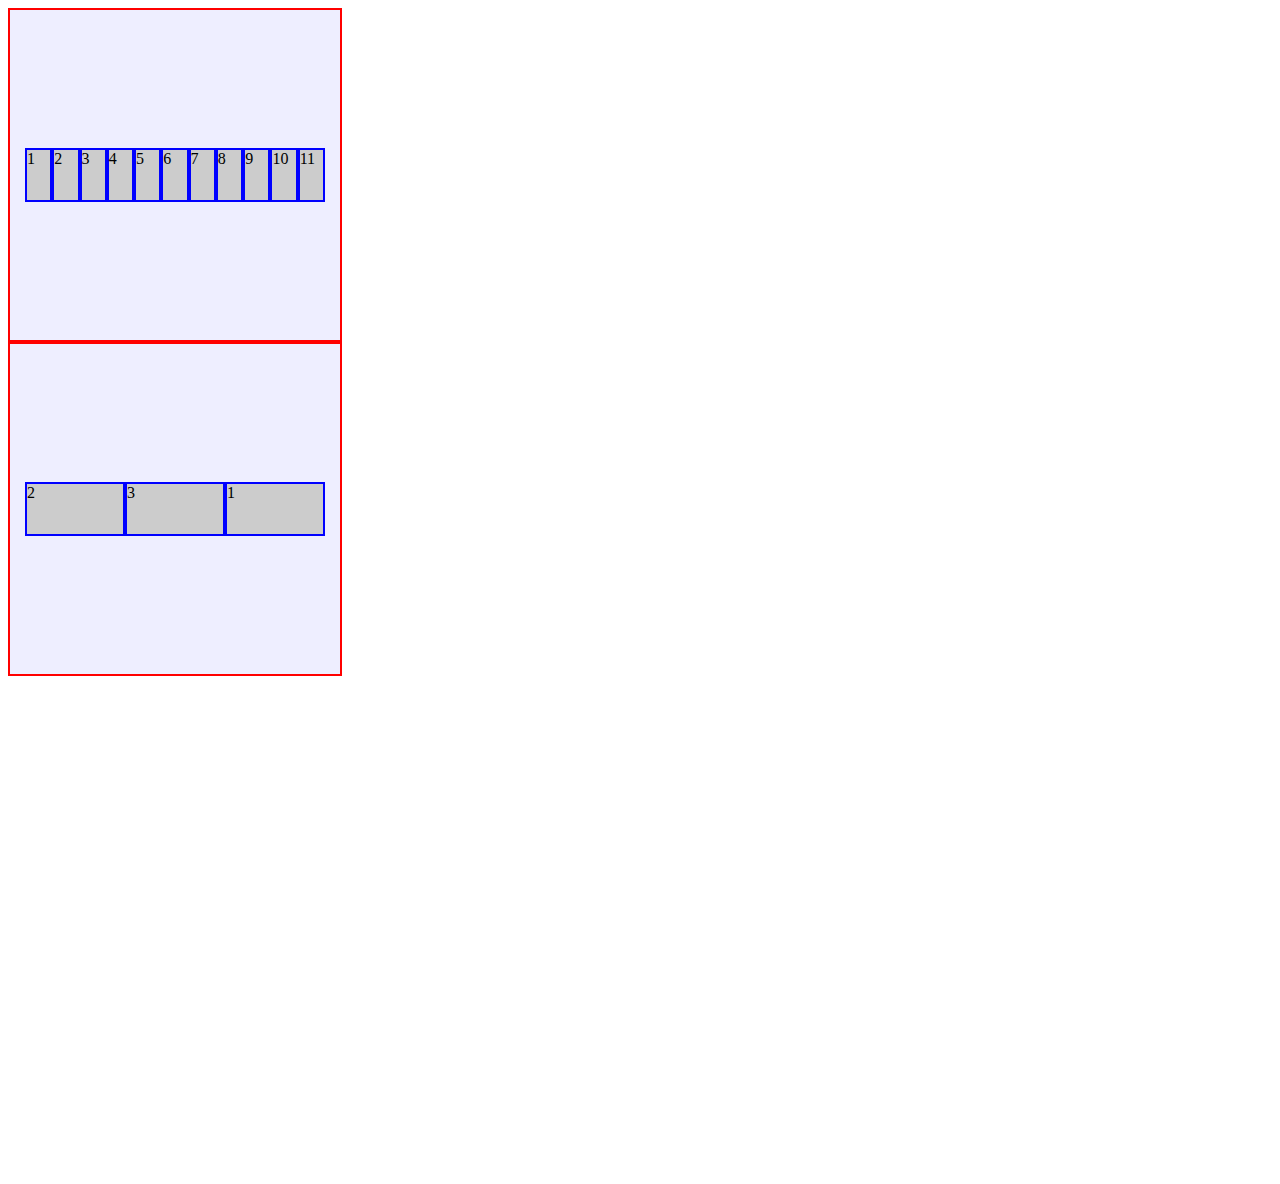
<file: css-flexbox/teoria/index.html>
<!DOCTYPE html>
<html lang="pt-BR">
  <head>
    <meta charset="UTF-8">
    <meta http-equiv="X-UA-Compatible" content="IE=edge">
    <meta name="viewport" content="width=device-width, initial-scale=1.0">
    <title>Flexbox</title>
    <link rel="stylesheet" href="style.css">
  </head>
  <body>
    <!-- Container -->
    <div class="container">
      <div class="item">1</div>
      <div class="item">2</div>
      <div class="item">3</div>
      <div class="item">4</div>
      <div class="item">5</div>
      <div class="item">6</div>
      <div class="item">7</div>
      <div class="item">8</div>
      <div class="item">9</div>
      <div class="item">10</div>
      <div class="item">11</div>
    </div>
    <!-- Itens -->
    <div class="container">
      <div class="box" id="item-1">1</div>
      <div class="box" id="item-2">2</div>
      <div class="box" id="item-3">3</div>
    </div>
  </body>
</html>
</file>
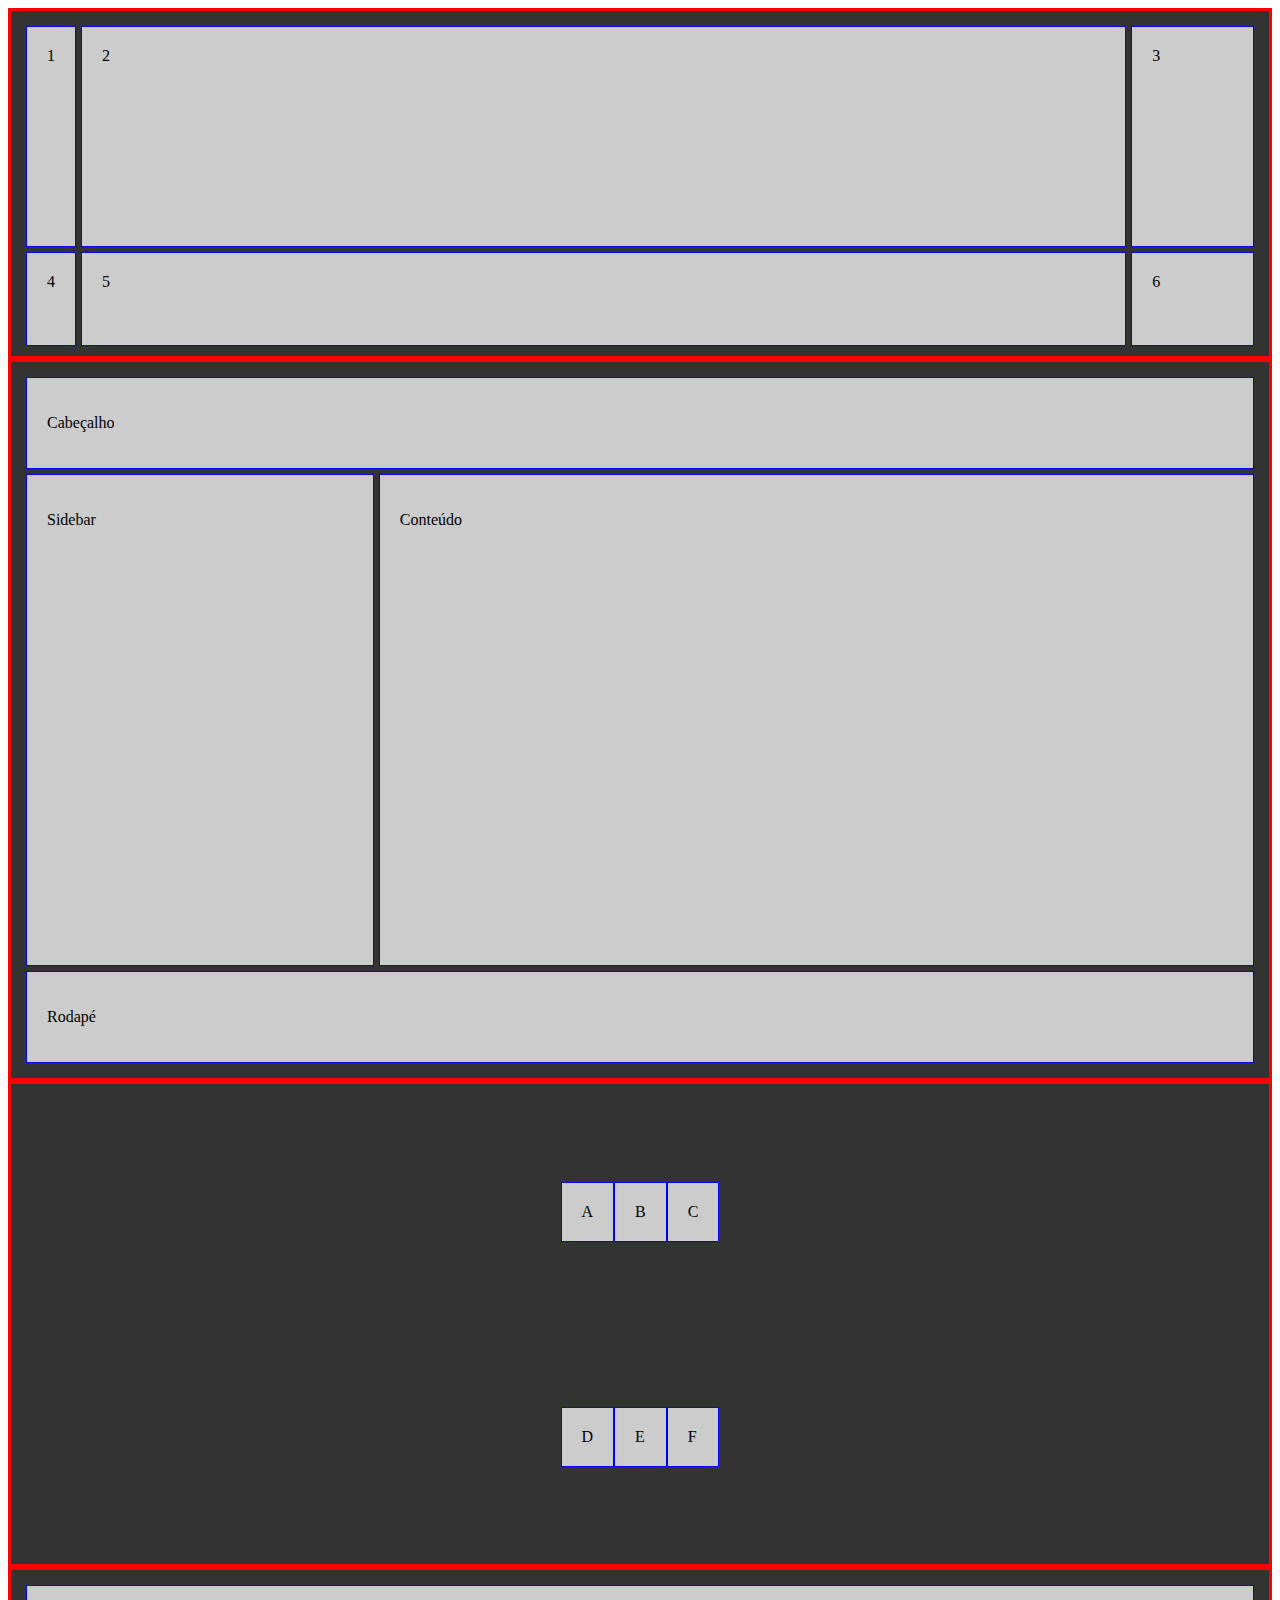
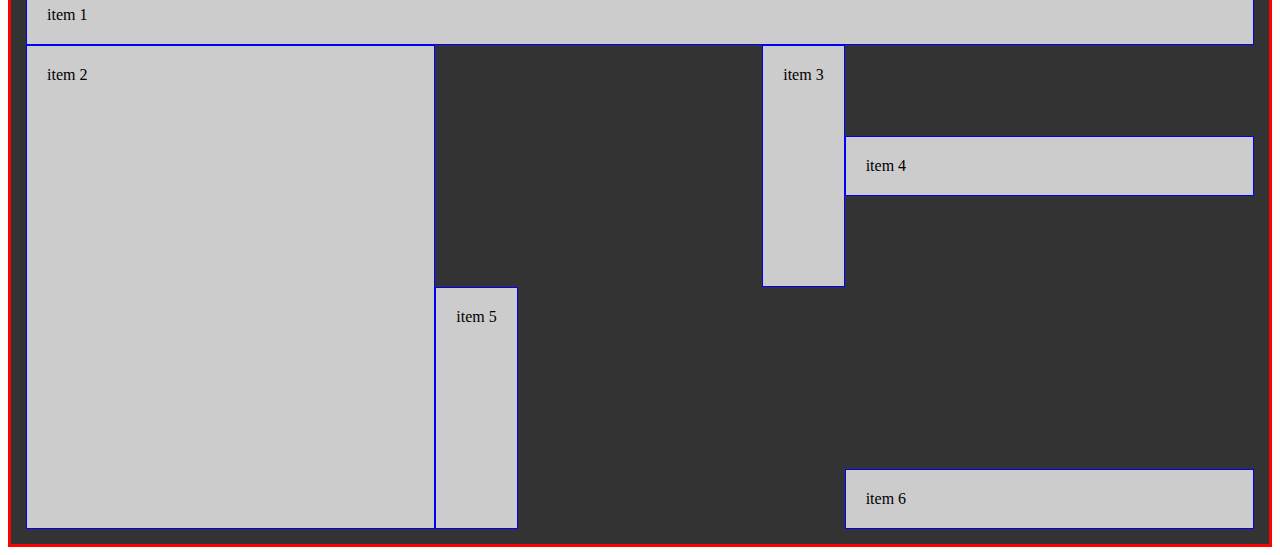
<file: css-grid/teoria/index.html>
<!DOCTYPE html>
<html lang="pt-BR">
  <head>
    <meta charset="UTF-8">
    <meta http-equiv="X-UA-Compatible" content="IE=edge">
    <meta name="viewport" content="width=device-width, initial-scale=1.0">
    <title>Grid</title>
    <link rel="stylesheet" href="style.css">
  </head>
  <body>
    <!-- Grid início -->
    <div class="container">
      <div>1</div>
      <div>2</div>
      <div>3</div>
      <div>4</div>
      <div>5</div>
      <div>6</div>
    </div>
    <!-- Template areas -->
    <div class="container-2" id="template-areas">
      <div id="header">
        <p>Cabeçalho</p>
      </div>
      <div id="sidebar">
        <p>Sidebar</p>
      </div>
      <div id="content">
        <p>Conteúdo</p>
      </div>
      <div id="footer">
        <p>Rodapé</p>
      </div>
    </div>
    <!-- Alinhamento -->
    <div class="container-3">
      <div>A</div>
      <div>B</div>
      <div>C</div>
      <div>D</div>
      <div>E</div>
      <div>F</div>
    </div>
    <!-- Itens individuais -->
    <div class="container-4">
      <div id="item-1">item 1</div>
      <div id="item-2">item 2</div>
      <div id="item-3">item 3</div>
      <div id="item-4">item 4</div>
      <div id="item-5">item 5</div>
      <div id="item-6">item 6</div>
    </div>
  </body>
</html>
</file>
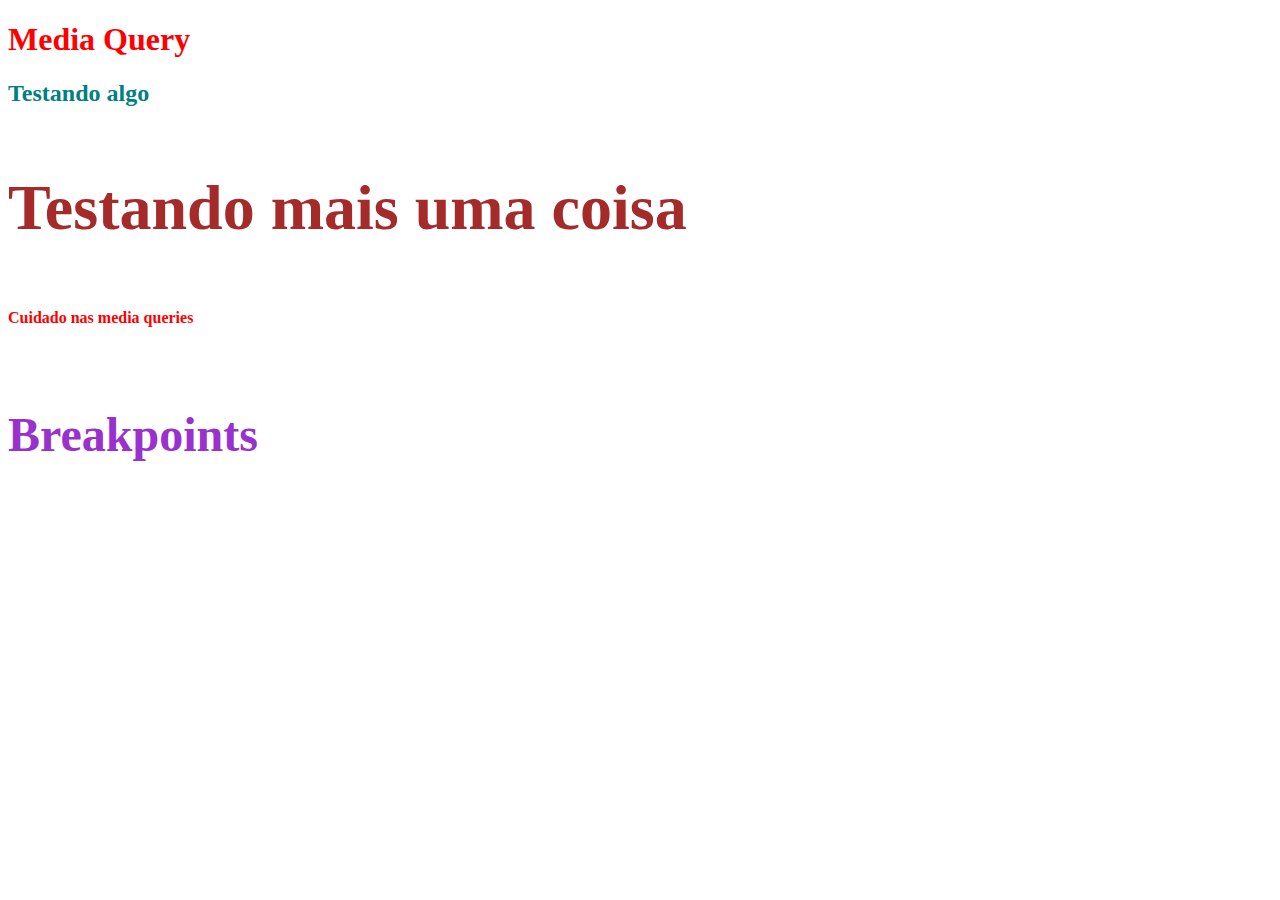
<file: css-media-queries/pratica/index.html>
<!DOCTYPE html>
  <html lang="pt-BR">
  <head>
    <meta charset="UTF-8">
    <meta http-equiv="X-UA-Compatible" content="IE=edge">
    <!-- 1 - Configuração media query -->
    <meta name="viewport" content="width=device-width, initial-scale=1.0">
    <title>Media queries</title>
    <link rel="stylesheet" href="style.css">
  </head>
  <body>
    <h1>Media Query</h1>
    <h2>Testando algo</h2>
    <h3>Testando mais uma coisa</h3>
    <h4>Cuidado nas media queries</h4>
    <h5>Breakpoints</h5>
  </body>
</html>
</file>
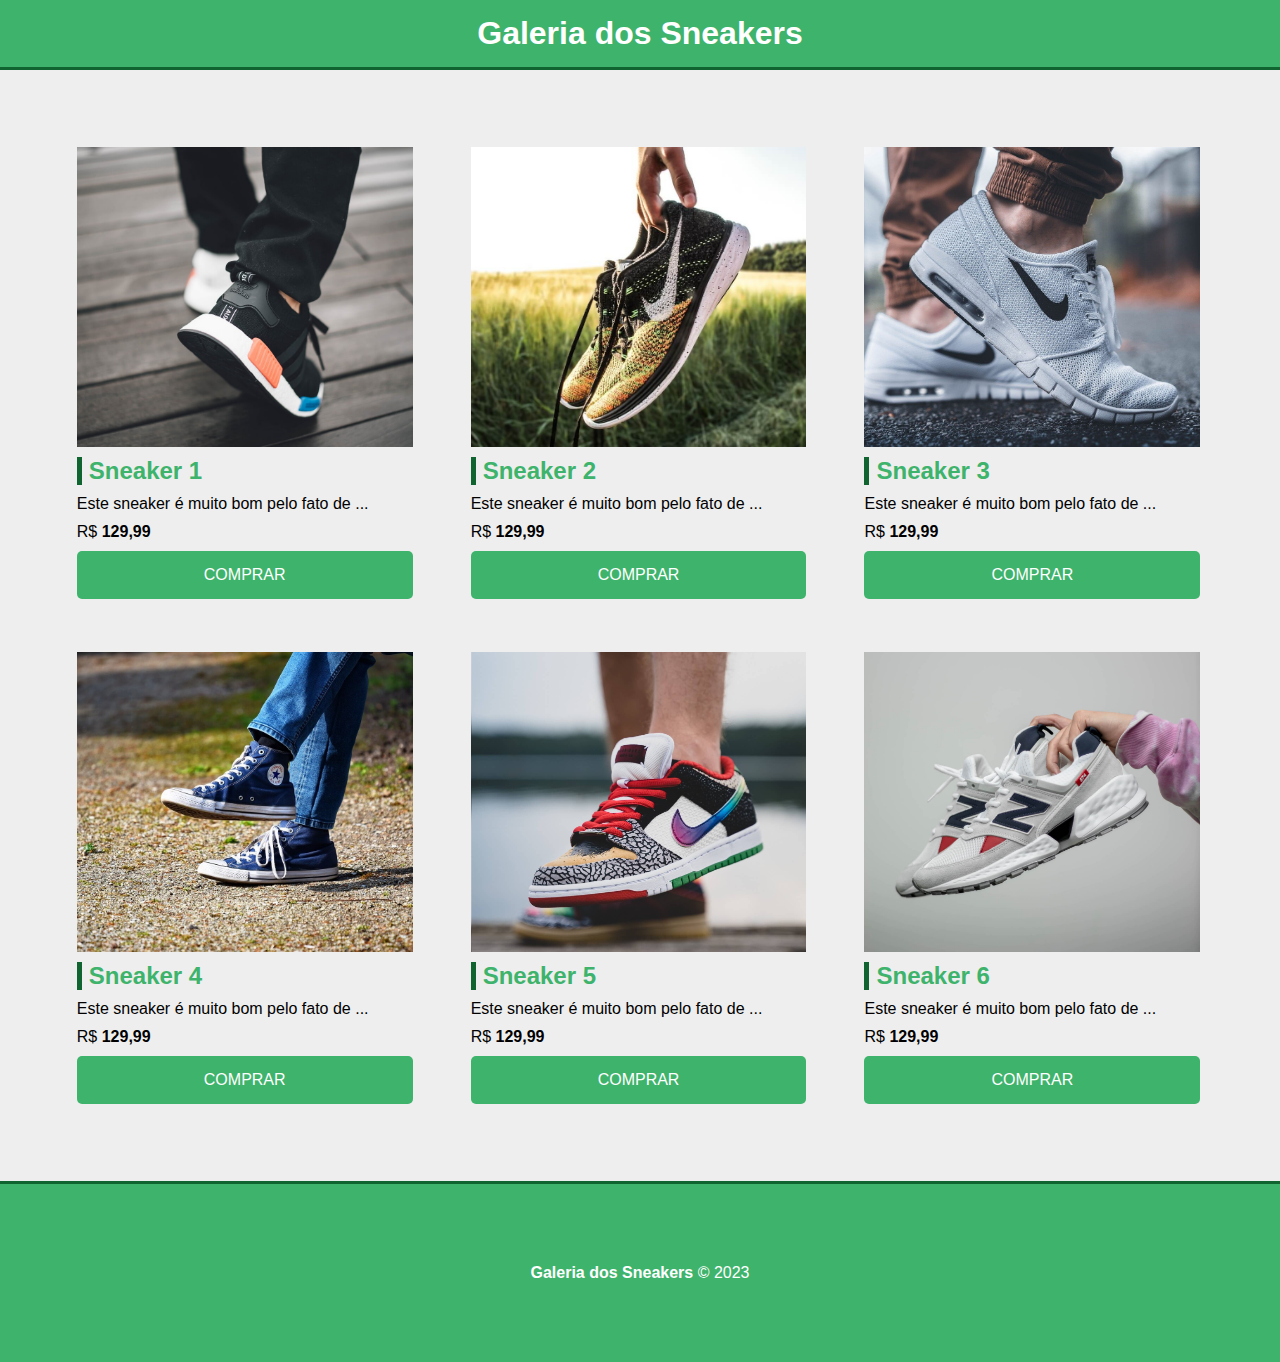
<file: css-para-iniciantes/pratica/index.html>
<!DOCTYPE html>
<html lang="pt-BR">
  <head>
    <meta charset="UTF-8">
    <meta http-equiv="X-UA-Compatible" content="IE=edge">
    <meta name="viewport" content="width=device-width, initial-scale=1.0">
    <title>Galeria dos Sneakers</title>
    <link rel="stylesheet" href="css/style.css">
  </head>
  <body>
    <!-- Cabeçalho -->
    <header>
      <h1>Galeria dos Sneakers</h1>
    </header>
    <!-- Grid de produtos -->
    <main class="container">
      <section class="products-container">
        <div class="card">
          <div class="product-image" id="img-1"></div>
          <h3>Sneaker 1</h3>
          <p>Este sneaker é muito bom pelo fato de ...</p>
          <p>R$ <span class="bold">129,99</span></p>
          <a href="#" class="btn">Comprar</a>
        </div>
        <div class="card">
          <div class="product-image" id="img-2"></div>
          <h3>Sneaker 2</h3>
          <p>Este sneaker é muito bom pelo fato de ...</p>
          <p>R$ <span class="bold">129,99</span></p>
          <a href="#" class="btn">Comprar</a>
        </div>
        <div class="card">
          <div class="product-image" id="img-3"></div>
          <h3>Sneaker 3</h3>
          <p>Este sneaker é muito bom pelo fato de ...</p>
          <p>R$ <span class="bold">129,99</span></p>
          <a href="#" class="btn">Comprar</a>
        </div>
        <div class="card">
          <div class="product-image" id="img-4"></div>
          <h3>Sneaker 4</h3>
          <p>Este sneaker é muito bom pelo fato de ...</p>
          <p>R$ <span class="bold">129,99</span></p>
          <a href="#" class="btn">Comprar</a>
        </div>
        <div class="card">
          <div class="product-image" id="img-5"></div>
          <h3>Sneaker 5</h3>
          <p>Este sneaker é muito bom pelo fato de ...</p>
          <p>R$ <span class="bold">129,99</span></p>
          <a href="#" class="btn">Comprar</a>
        </div>
        <div class="card">
          <div class="product-image" id="img-6"></div>
          <h3>Sneaker 6</h3>
          <p>Este sneaker é muito bom pelo fato de ...</p>
          <p>R$ <span class="bold">129,99</span></p>
          <a href="#" class="btn">Comprar</a>
        </div>
      </section>
    </main>
    <!-- Rodapé -->
    <footer>
      <p>
        <span class="bold">Galeria dos Sneakers</span>
        &copy; 2023
      </p>
    </footer>
  </body>
</html>
</file>
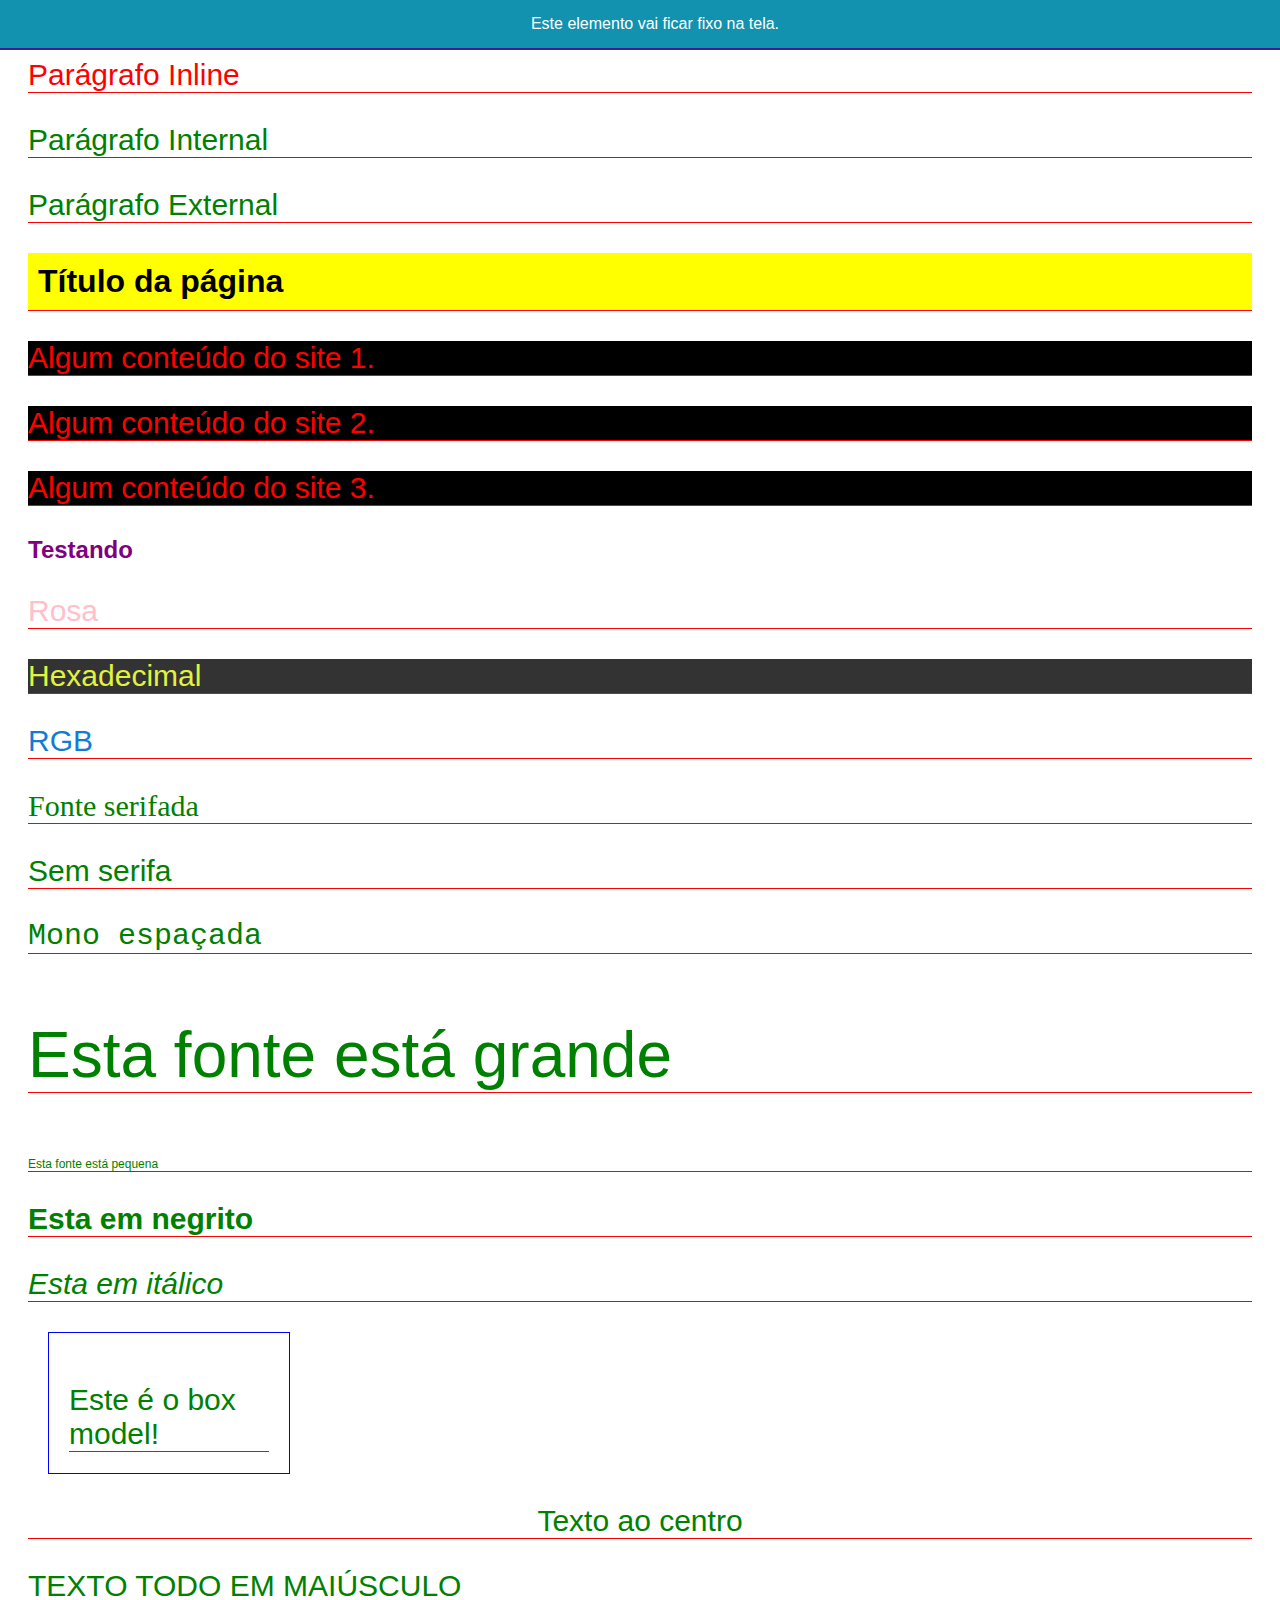
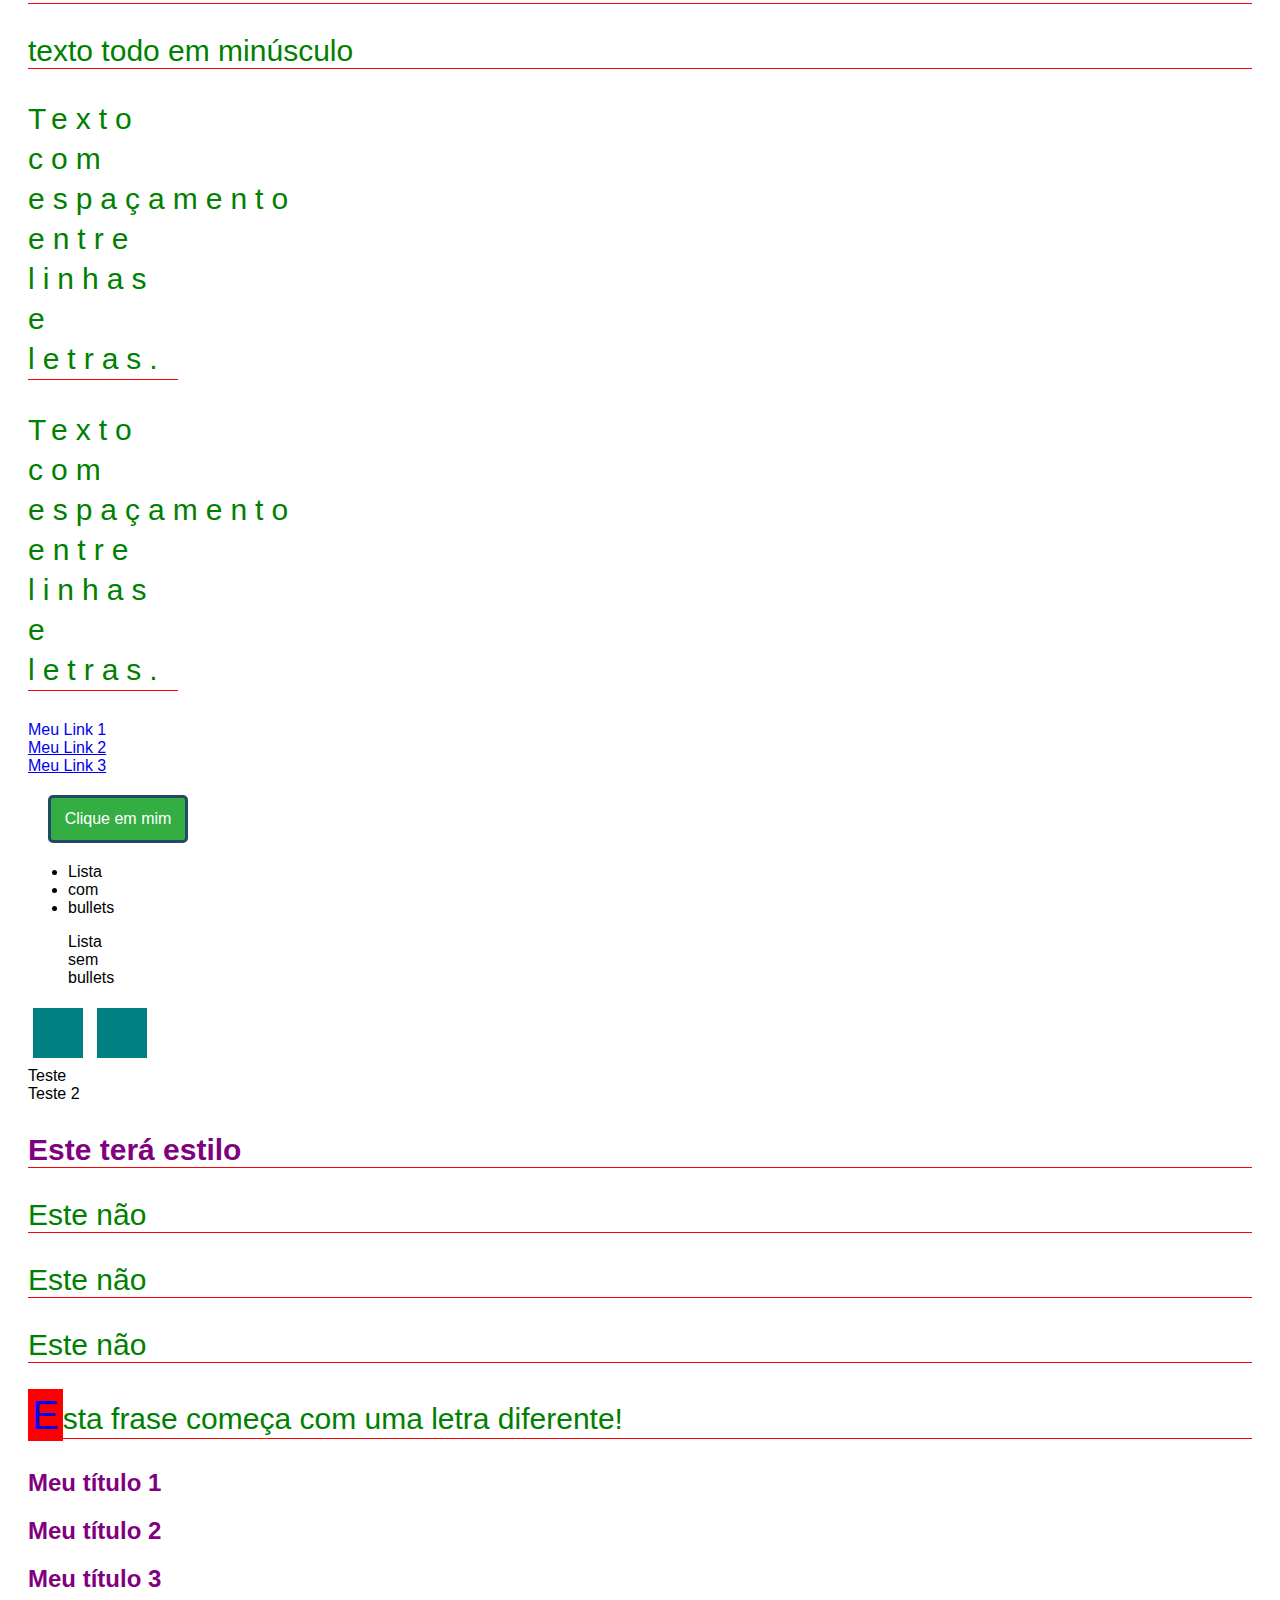
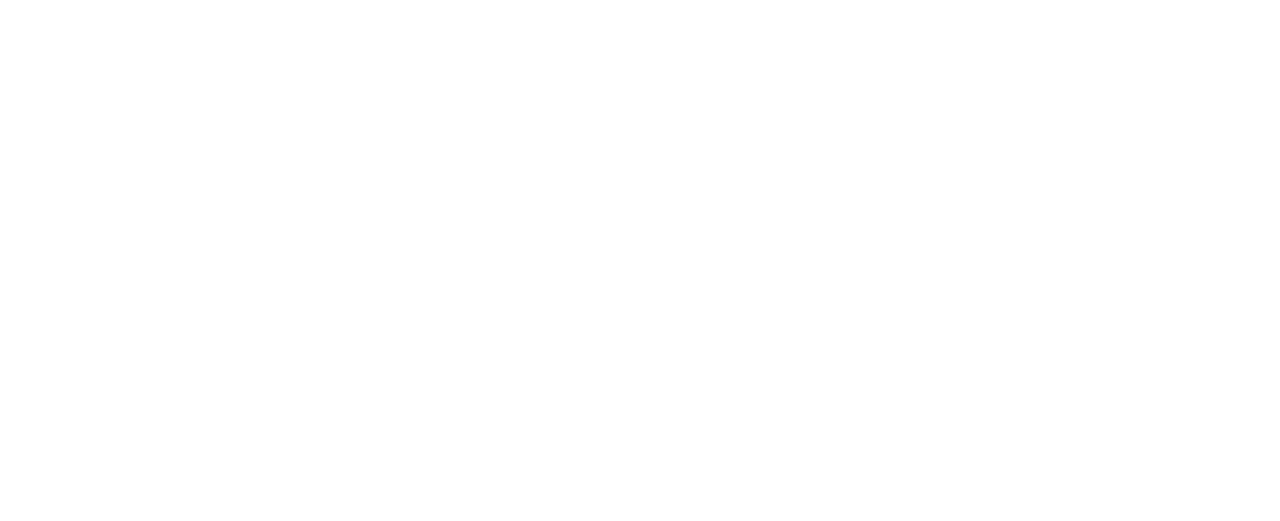
<file: css-para-iniciantes/teoria/index.html>
<!DOCTYPE html>
<html lang="pt-BR">
  <head>
    <meta charset="UTF-8">
    <meta http-equiv="X-UA-Compatible" content="IE=edge">
    <meta name="viewport" content="width=device-width, initial-scale=1.0">
    <title>Teoria CSS</title>
    <style>
      p {
        color: blue;
      }
    </style>
    <link rel="stylesheet" href="style.css">
  </head>
  <body>
    <p style="color: red;">Parágrafo Inline</p>
    <p>Parágrafo Internal</p>
    <p>Parágrafo External</p>
    <!-- Classes e ids -->
    <h1 id="titulo-principal">Título da página</h1>
    <p class="meu-paragrafo">Algum conteúdo do site 1.</p>
    <p class="meu-paragrafo">Algum conteúdo do site 2.</p>
    <p class="meu-paragrafo">Algum conteúdo do site 3.</p>
    <h2>Testando</h2>
    <!-- Cores -->
    <p class="nome-da-cor">Rosa</p>
    <p class="hexa">Hexadecimal</p>
    <p class="rgb">RGB</p>
    <!-- Fontes -->
    <p class="serifada">Fonte serifada</p>
    <p class="sem-serifa">Sem serifa</p>
    <p class="mono-espacada">Mono espaçada</p>
    <!-- Size e Weight -->
    <p class="tamanho-fonte-grande">Esta fonte está grande</p>
    <p class="tamanho-fonte-pequena">Esta fonte está pequena</p>
    <p class="fonte-peso">Esta em negrito</p>
    <p class="texto-italico">Esta em itálico</p>
    <!-- Box model -->
    <div class="box-model">
      <p>Este é o box model!</p>
    </div>
    <!-- Propriedades de texto -->
    <p class="alinhamento">Texto ao centro</p>
    <p class="transform-maiuscula">texto todo em maiúsculo</p>
    <p class="transform-minuscula">TEXTO TODO EM MINÚSCULO</p>
    <!-- Espaçamentos de linhas e letras -->
    <p class="espacamento-texto">Texto com espaçamento entre linhas e letras.</p>
    <p class="espacamento-texto">Texto com espaçamento entre linhas e letras.</p>
    <!-- Links -->
    <div>
      <a href="#" class="decoration">Meu Link 1</a>
    </div>
    <div>
      <a href="https://google.com.br" class="visitado">Meu Link 2</a>
    </div>
    <div>
      <a href="#" class="estilo-hover">Meu Link 3</a>
    </div>
    <!-- Link em button -->
    <div>
      <a href="#" class="btn">Clique em mim</a>
    </div>
    <!-- Listas -->
    <ul>
      <li>Lista</li>
      <li>com</li>
      <li>bullets</li>
    </ul>
    <ul class="sem-estilo">
      <li>Lista</li>
      <li>sem</li>
      <li>bullets</li>
    </ul>
    <!-- Display -->
    <div class="inline"></div>
    <div class="inline"></div>
    <span class="bloco">Teste</span>
    <span class="bloco">Teste 2</span>
    <div class="inline hidden"></div>
    <!-- Position Fixed -->
    <div class="elemento-fixo">Este elemento vai ficar fixo na tela.</div>
    <!-- Pseudo seletor - First Child -->
    <div class="primeiro-elemento">
      <p>Este terá estilo</p>
      <p>Este não</p>
      <p>Este não</p>
      <p>Este não</p>
    </div>
    <!-- Pseudo elemento -->
    <p class="primeira-letra">Esta frase começa com uma letra diferente!</p>
    <!-- Especifidade -->
    <h2>Meu título 1</h2>
    <h2 class="titulo">Meu título 2</h2>
    <h2 class="titulo" id="meu-titulo-preferido">Meu título 3</h2>
  </body>
</html>
</file>
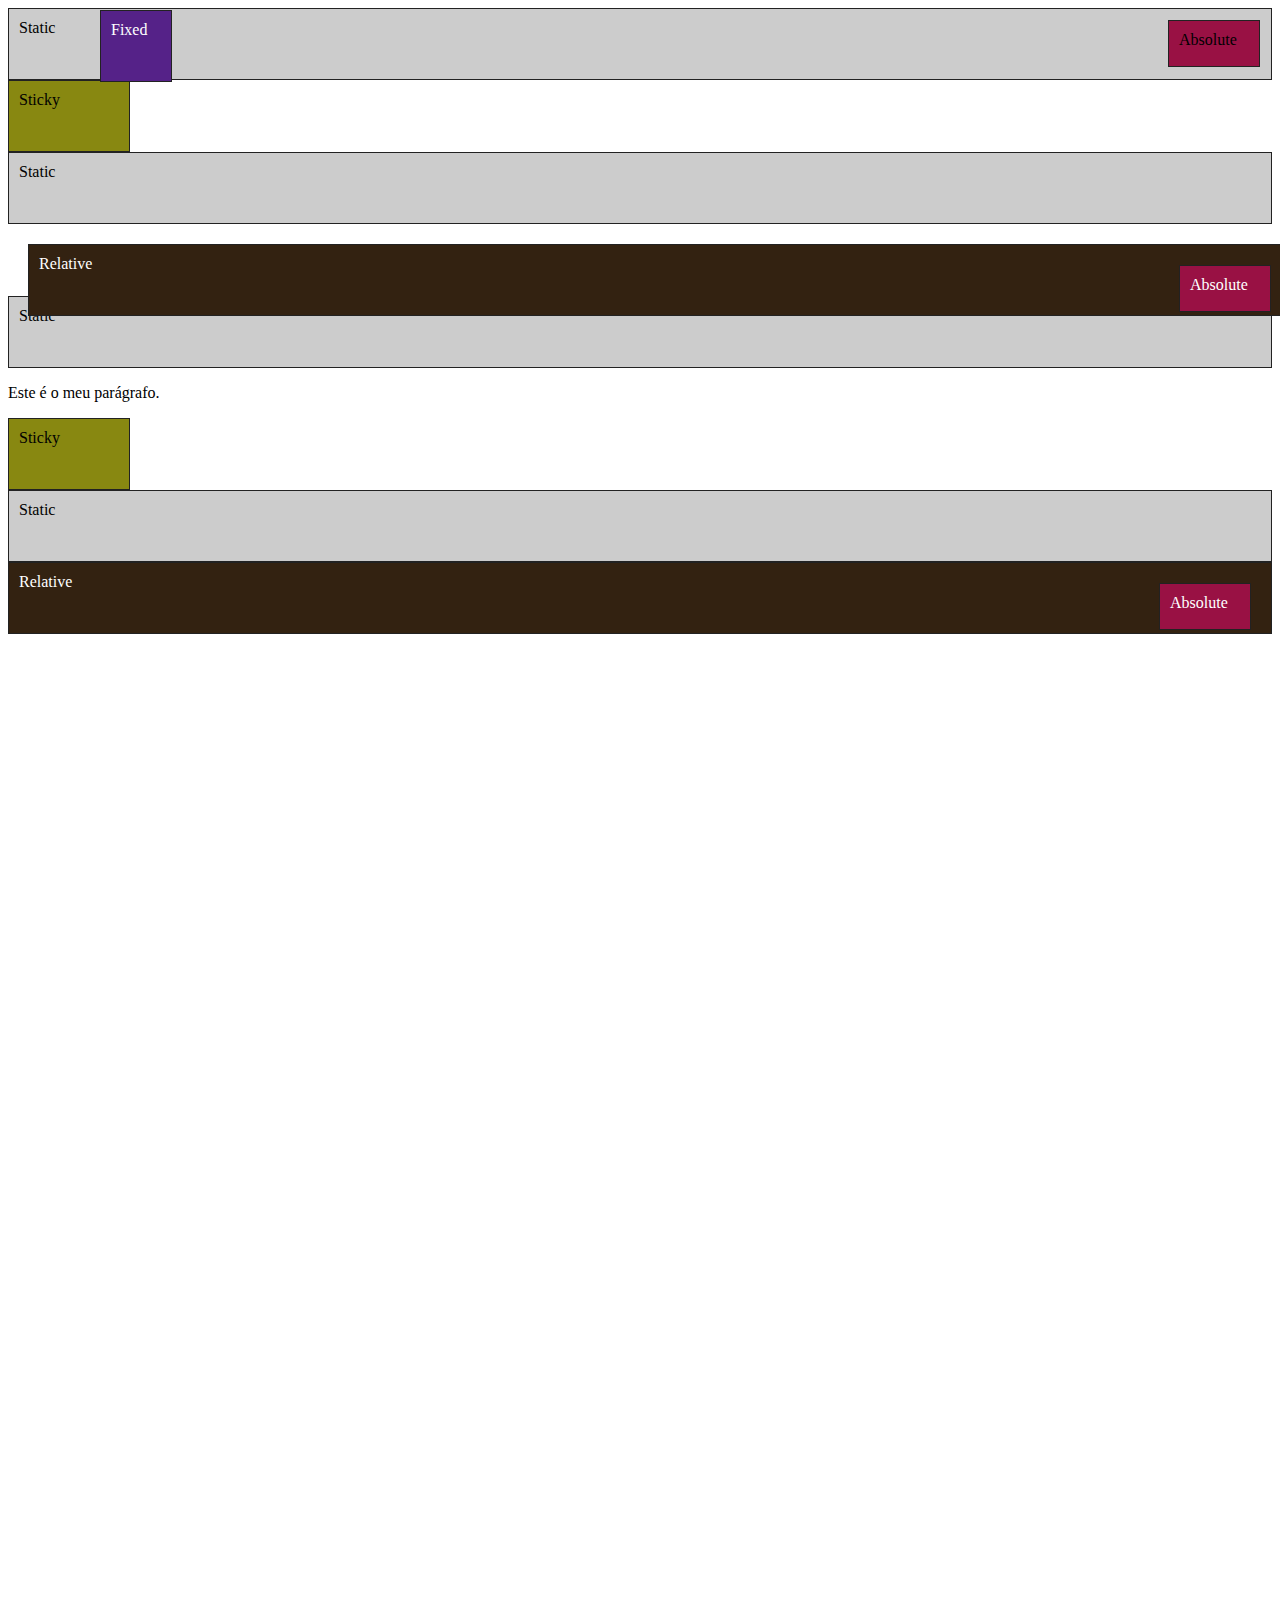
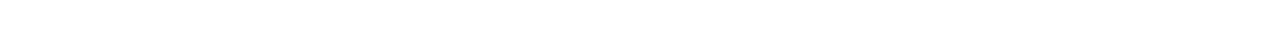
<file: css-position/teoria/index.html>
<!DOCTYPE html>
<html lang="pt-BR">
  <head>
    <meta charset="UTF-8">
    <meta http-equiv="X-UA-Compatible" content="IE=edge">
    <meta name="viewport" content="width=device-width, initial-scale=1.0">
    <title>Posições no CSS</title>
    <link rel="stylesheet" href="style.css">
  </head>
  <body>
    <!-- STATIC -->
    <div>Static</div>
    <!-- STICKY -->
    <div class="sticky">Sticky</div>
    <div>Static</div>
    <!-- RELATIVE -->
    <div class="relative relative-alterada">
      Relative
      <!-- ABSOLUTE -->
      <div class="absolute">Absolute</div>
    </div>
    <!-- STATIC -->
    <div>Static</div>
    <p>Este é o meu parágrafo.</p>
    <!-- STICKY -->
    <div class="sticky">Sticky</div>
    <div>Static</div>
    <!-- RELATIVE -->
    <div class="relative">
      Relative
      <!-- ABSOLUTE -->
      <div class="absolute">Absolute</div>
    </div>
    <!-- ABSOLUTE -->
    <div class="absolute">Absolute</div>
    <!-- FIXED -->
    <div class="fixed">Fixed</div>
  </body>
</html>
</file>
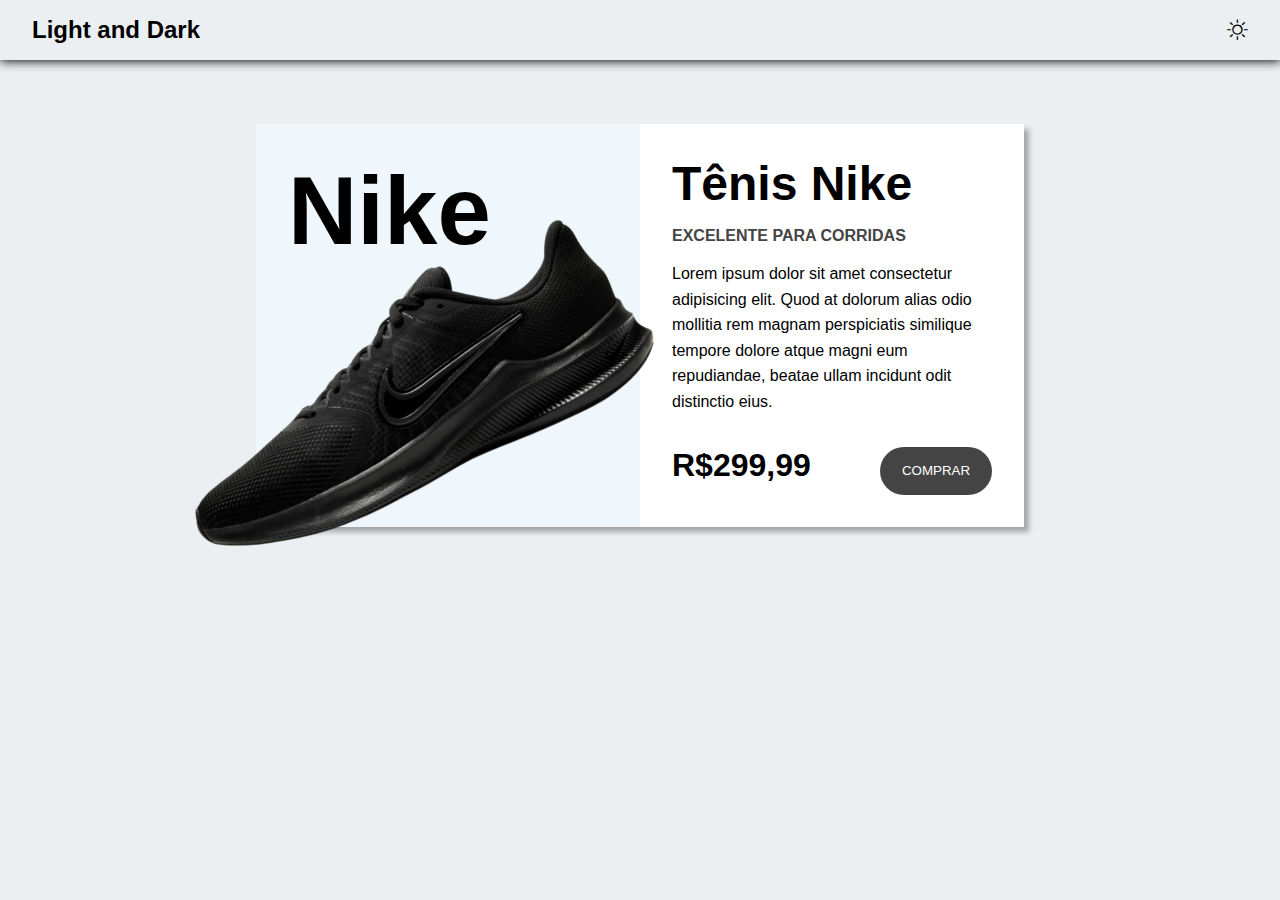
<file: dark-mode/pratica/index.html>
<!DOCTYPE html>
<html lang="pt-BR">
  <head>
    <meta charset="UTF-8">
    <meta http-equiv="X-UA-Compatible" content="IE=edge">
    <meta name="viewport" content="width=device-width, initial-scale=1.0">
    <title>Dark mode</title>
    <link rel="stylesheet" href="https://cdn.jsdelivr.net/npm/bootstrap-icons@1.10.3/font/bootstrap-icons.css">
    <link rel="stylesheet" href="assets/css/style.css">
    <script src="assets/js/script.js" defer></script>
  </head>
  <body>
    <header>
      <h2>Light and Dark</h2>
      <div>
        <input type="checkbox" name="change-theme" id="change-theme">
        <label for="change-theme">
          <i class="bi bi-sun"></i>
          <i class="bi bi-moon"></i>
        </label>
      </div>
    </header>
    <main>
      <div class="card">
        <div class="card-image">
          <span>Nike</span>
          <img src="assets/img/tenis.png" alt="Tênis">
        </div>
        <div class="card-details">
          <h2>Tênis Nike</h2>
          <p class="subtitle">Excelente para corridas</p>
          <p class="description">
            Lorem ipsum dolor sit amet consectetur adipisicing elit. Quod at dolorum alias odio mollitia rem magnam perspiciatis similique tempore dolore atque magni eum repudiandae, beatae ullam incidunt odit distinctio eius.
          </p>
          <div class="price-container">
            <span class="price">R$299,99</span>
            <button class="btn">Comprar</button>
          </div>
        </div>
      </div>
    </main>
  </body>
</html>
</file>
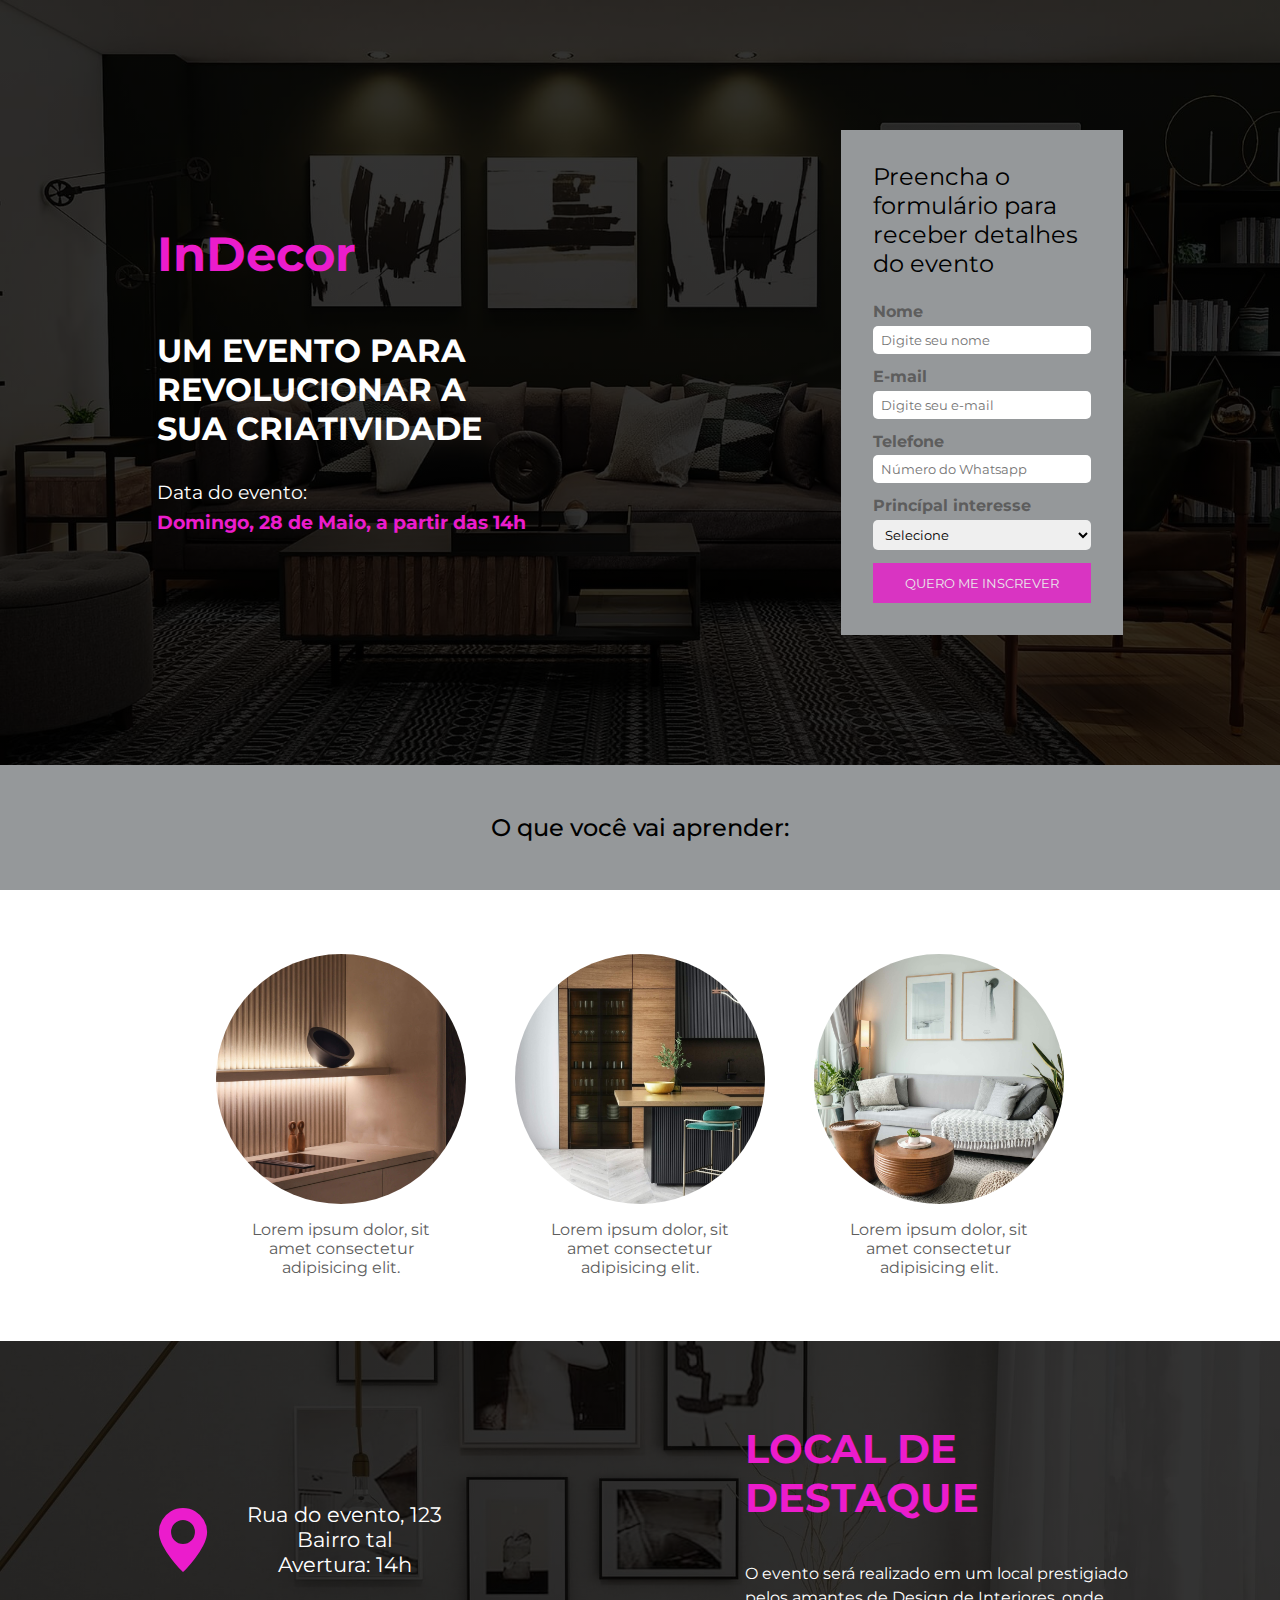
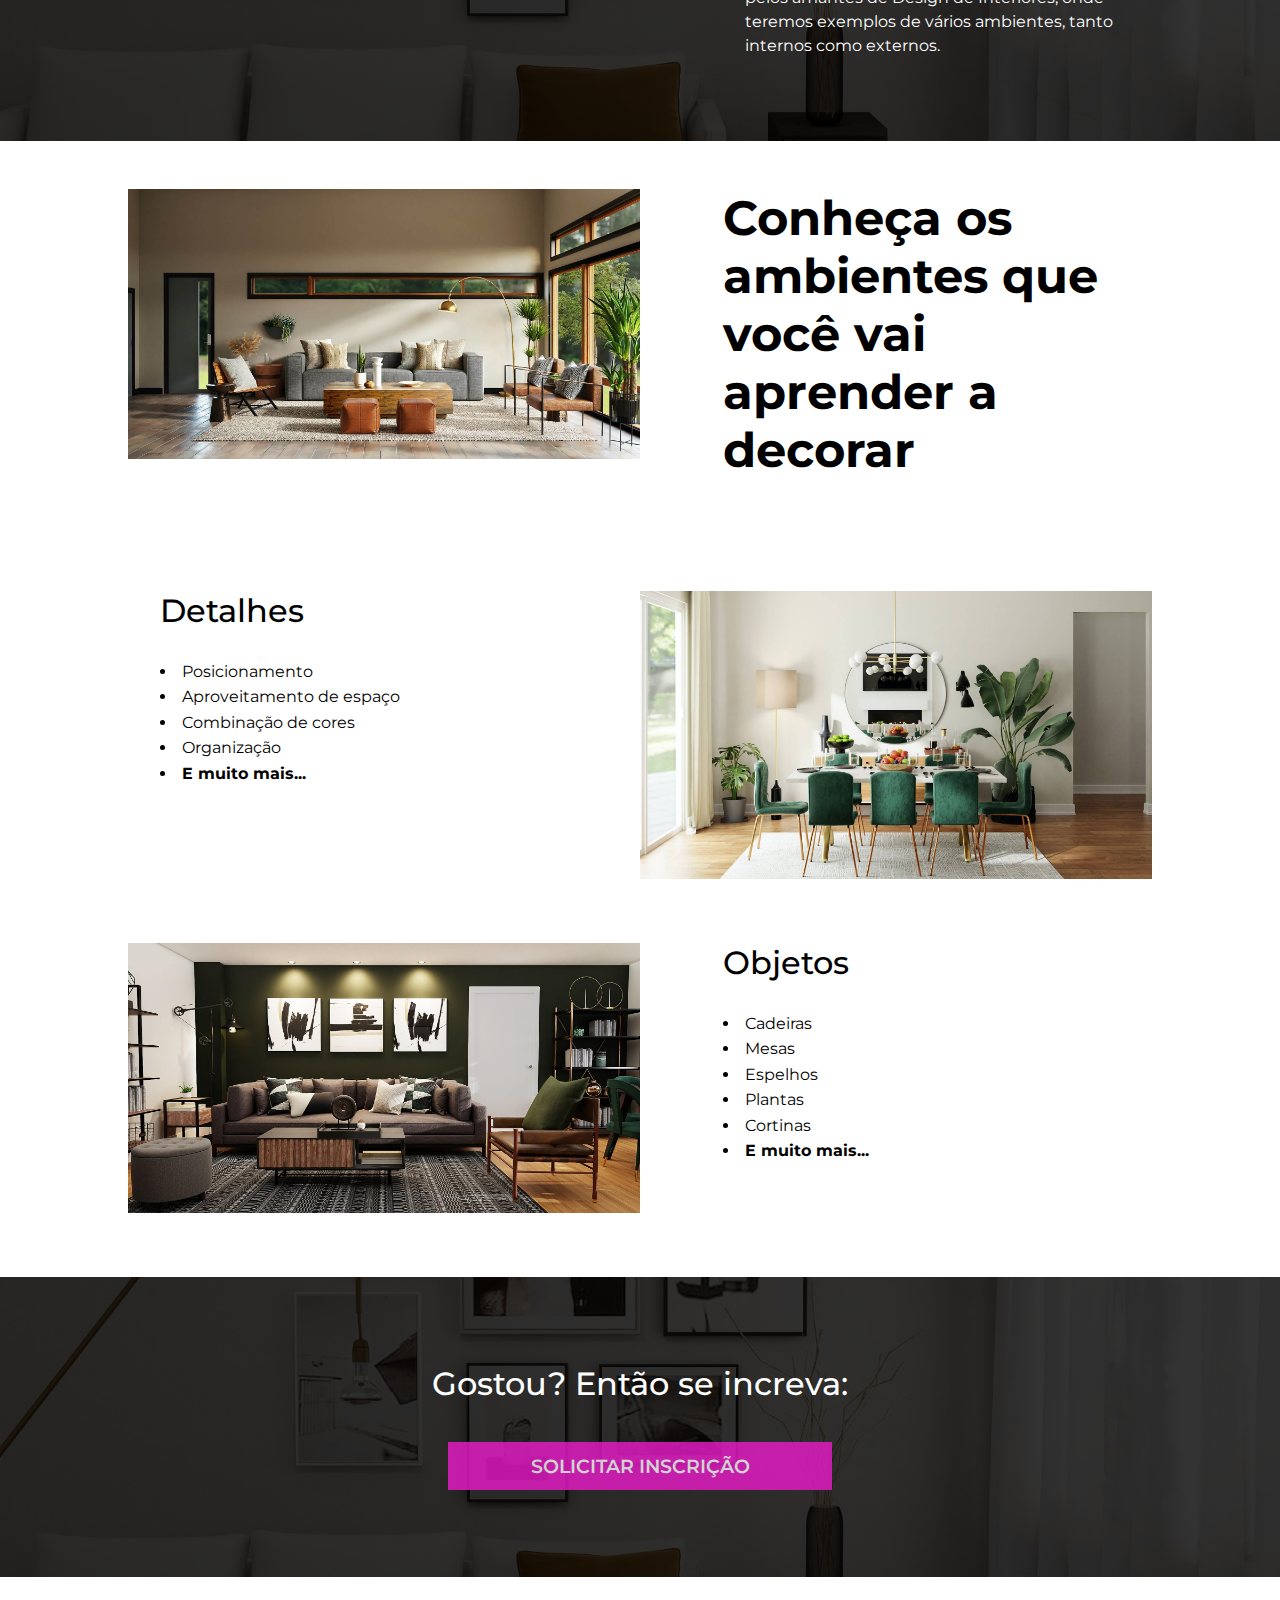
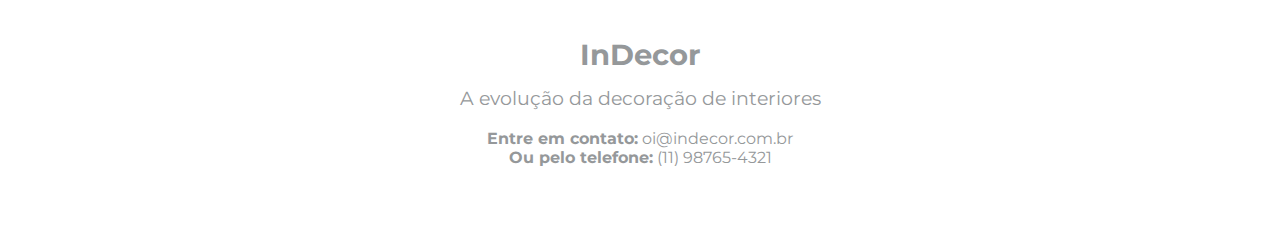
<file: landing-page/pratica/index.html>
<!DOCTYPE html>
<html lang="pt-BR">
  <head>
    <meta charset="UTF-8">
    <meta http-equiv="X-UA-Compatible" content="IE=edge">
    <meta name="viewport" content="width=device-width, initial-scale=1.0">
    <title>Landing page</title>
    <link rel="stylesheet" href="assets/css/style.css">
    <!-- Fonts -->
    <link rel="preconnect" href="https://fonts.googleapis.com">
    <link rel="preconnect" href="https://fonts.gstatic.com" crossorigin>
    <link href="https://fonts.googleapis.com/css2?family=Gloria+Hallelujah&family=Montserrat:ital,wght@0,100;0,200;0,300;0,400;0,500;0,600;0,700;0,800;0,900;1,100;1,200;1,300;1,400;1,500;1,600;1,700;1,800;1,900&family=Roboto&display=swap" rel="stylesheet">
    <!-- Icons -->
    <link rel="stylesheet" href="https://cdn.jsdelivr.net/npm/bootstrap-icons@1.10.3/font/bootstrap-icons.css">
  </head>
  <body>
    <header id="event-description">
      <div id="disclaimer">
        <h2>InDecor</h2>
        <p class="about-event">Um evento para revolucionar a sua criatividade</p>
        <p>Data do evento:</p>
        <p class="event-date">Domingo, 28 de Maio, a partir das 14h</p>
      </div>
      <div id="subscription-form">
        <p>Preencha o formulário para receber detalhes do evento</p>
        <form action="">
          <div class="form-group">
            <label for="name">Nome</label>
            <input type="text" name="name" placeholder="Digite seu nome">
          </div>
          <div class="form-group">
            <label for="email">E-mail</label>
            <input type="email" name="email" placeholder="Digite seu e-mail">
          </div>
          <div class="form-group">
            <label for="phone">Telefone</label>
            <input type="text" name="phone" placeholder="Número do Whatsapp">
          </div>
          <div class="form-group">
            <label for="interest">Princípal interesse</label>
            <select name="interest">
              <option value="" disabled selected>Selecione</option>
              <option value="apartament">Apartamentos</option>
              <option value="house">Casas</option>
              <option value="garden">Jardins</option>
              <option value="other">Outros</option>
            </select>
          </div>
          <input type="submit" class="btn" value="Quero me inscrever">
        </form>
      </div>
    </header>
    <section id="key-benefits">
      <h2>O que você vai aprender:</h2>
      <div class="benefits">
        <div class="benefit">
          <div id="benefit-1" class="benefit-img"></div>
          <p>Lorem ipsum dolor, sit amet consectetur adipisicing elit.</p>
        </div>
        <div class="benefit">
          <div id="benefit-2" class="benefit-img"></div>
          <p>Lorem ipsum dolor, sit amet consectetur adipisicing elit.</p>
        </div>
        <div class="benefit">
          <div id="benefit-3" class="benefit-img"></div>
          <p>Lorem ipsum dolor, sit amet consectetur adipisicing elit.</p>
        </div>
      </div>
    </section>
    <section id="location">
      <div id="address">
        <i class="bi bi-geo-alt-fill"></i>
        <div id="address-details">
          <p>Rua do evento, 123</p>
          <p>Bairro tal</p>
          <p>Avertura: 14h</p>
        </div>
      </div>
      <div id="about-location">
        <h3>Local de destaque</h3>
        <p>O evento será realizado em um local prestigiado pelos amantes de Design de Interiores, onde teremos exemplos de vários ambientes, tanto internos como externos.</p>
      </div>
    </section>
    <section id="details">
      <div class="detail" id="detail-1">
        <img src="assets/img/hrz-3.jpg" alt="Sala decorada em tons claros">
        <div class="detail-description">
          <h3>Conheça os ambientes que você vai aprender a decorar</h3>
        </div>
      </div>
      <div class="detail" id="detail-2">
        <div class="detail-description">
          <h3>Detalhes</h3>
          <ul>
            <li>Posicionamento</li>
            <li>Aproveitamento de espaço</li>
            <li>Combinação de cores</li>
            <li>Organização</li>
            <li>E muito mais...</li>
          </ul>
        </div>
        <img src="assets/img/hrz-4.jpg" alt="Sala de jantar decorada">
      </div>
      <div class="detail" id="detail-3">
        <img src="assets/img/hrz-5.jpg" alt="Sala decorada em tons escuros">
        <div class="detail-description">
          <h3>Objetos</h3>
          <ul>
            <li>Cadeiras</li>
            <li>Mesas</li>
            <li>Espelhos</li>
            <li>Plantas</li>
            <li>Cortinas</li>
            <li>E muito mais...</li>
          </ul>
        </div>
      </div>
    </section>
    <section id="cta">
      <h3>Gostou? Então se increva:</h3>
      <button class="btn">Solicitar Inscrição</button>
    </section>
    <footer id="footer">
      <h3>InDecor</h3>
      <p>A evolução da decoração de interiores</p>
      <p><span>Entre em contato:</span> oi@indecor.com.br</p>
      <p><span>Ou pelo telefone:</span> (11) 98765-4321</p>
    </footer>
  </body>
</html>
</file>
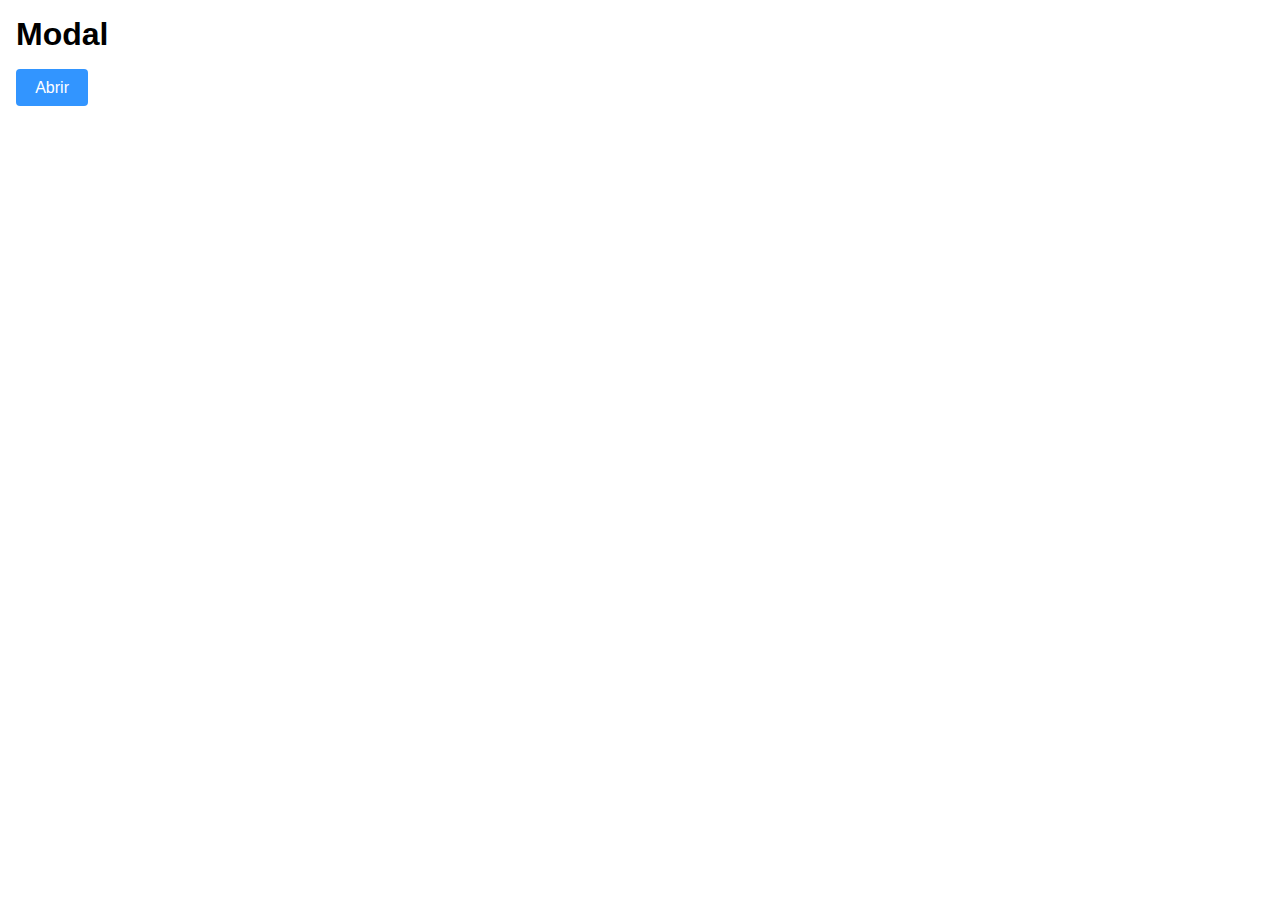
<file: modal/pratica/index.html>
<!DOCTYPE html>
<html lang="pt-BR">
  <head>
    <meta charset="UTF-8">
    <meta http-equiv="X-UA-Compatible" content="IE=edge">
    <meta name="viewport" content="width=device-width, initial-scale=1.0">
    <title>Modal</title>
    <link rel="stylesheet" href="assets/css/style.css">
    <script src="assets/js/script.js" defer></script>
  </head>
  <body>
    <h1>Modal</h1>
    <button id="open-modal">Abrir</button>
    <div id="fade" class="hide"></div>
    <div id="modal" class="hide">
      <div class="modal-header">
        <h2>Lorem ipsum</h2>
        <button id="close-modal">Fechar</button>
      </div>
      <div class="modal-body">
        <p>
          Lorem ipsum dolor sit amet consectetur adipisicing elit. Necessitatibus ex quia, sit eveniet saepe accusamus temporibus dignissimos corporis possimus libero et voluptatem assumenda omnis facere aperiam maxime sapiente molestias! Magni.
        </p>
        <p>
          Lorem ipsum dolor sit amet consectetur adipisicing elit. Adipisci recusandae minima voluptas saepe quasi earum nesciunt! Tenetur sed aut itaque eveniet ea aliquam veritatis velit omnis necessitatibus similique, ad in.
        </p>
      </div>
    </div>
  </body>
</html>
</file>
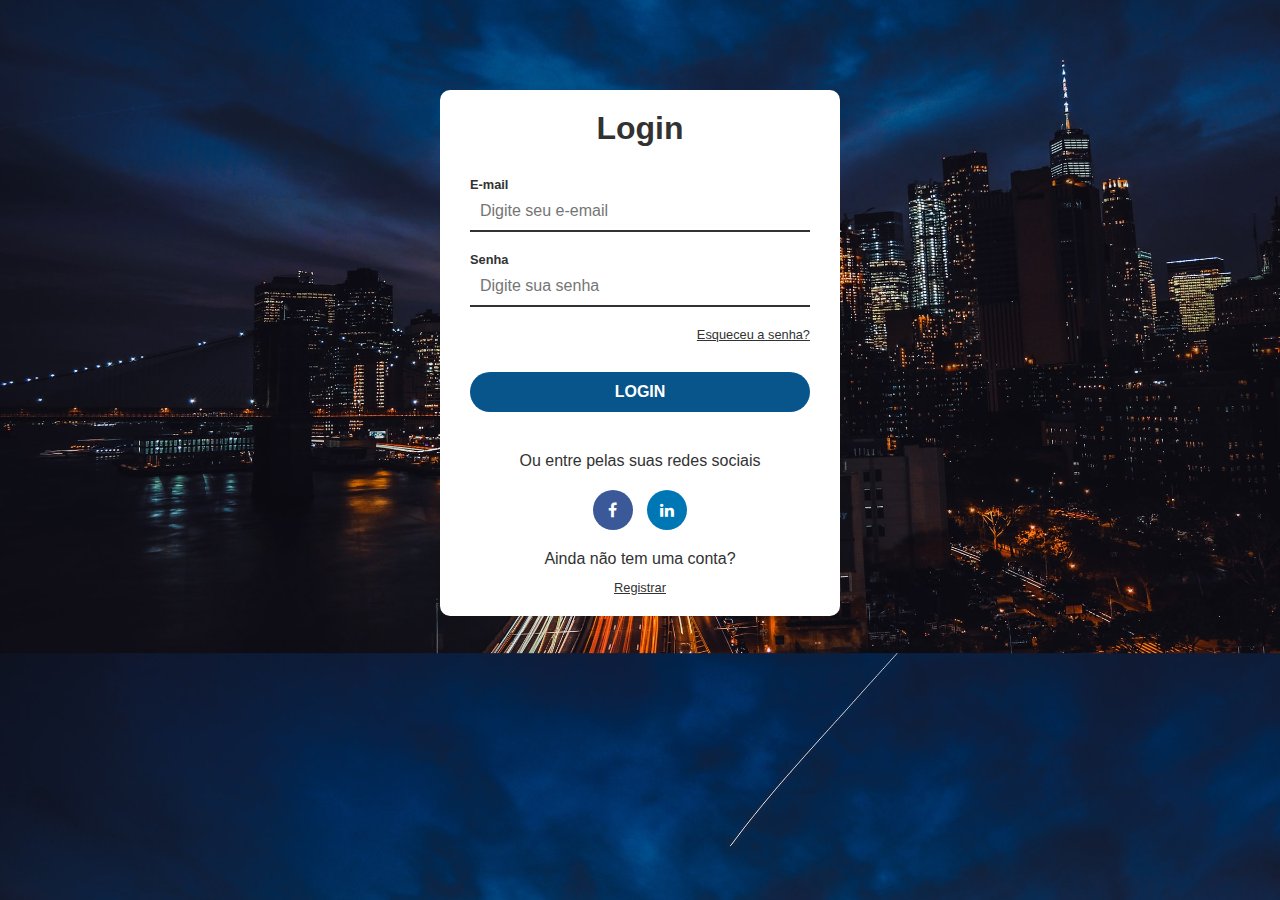
<file: tela-de-login/pratica/index.html>
<!DOCTYPE html>
<html lang="pt-BR">
  <head>
    <meta charset="UTF-8">
    <meta http-equiv="X-UA-Compatible" content="IE=edge">
    <meta name="viewport" content="width=device-width, initial-scale=1.0">
    <title>Tela de login</title>
    <link rel="stylesheet" href="https://stackpath.bootstrapcdn.com/font-awesome/4.7.0/css/font-awesome.min.css">
    <link rel="stylesheet" href="assets/css/style.css">
  </head>
  <body>
    <div id="login-container">
      <h1>Login</h1>
      <form action="">
        <label for="email">E-mail</label>
        <input type="email" name="email" id="email" placeholder="Digite seu e-email" autocomplete="off">
        <label for="password">Senha</label>
        <input type="password" name="password" id="password" placeholder="Digite sua senha">
        <a href="#" id="forgot-pass">Esqueceu a senha?</a>
        <input type="submit" value="Login">
      </form>
      <div id="social-container">
        <p>Ou entre pelas suas redes sociais</p>
        <i class="fa fa-facebook-f"></i>
        <i class="fa fa-linkedin"></i>
      </div>
      <div id="register-container">
        <p>Ainda não tem uma conta?</p>
        <a href="#">Registrar</a>
      </div>
    </div>
  </body>
</html>
</file>
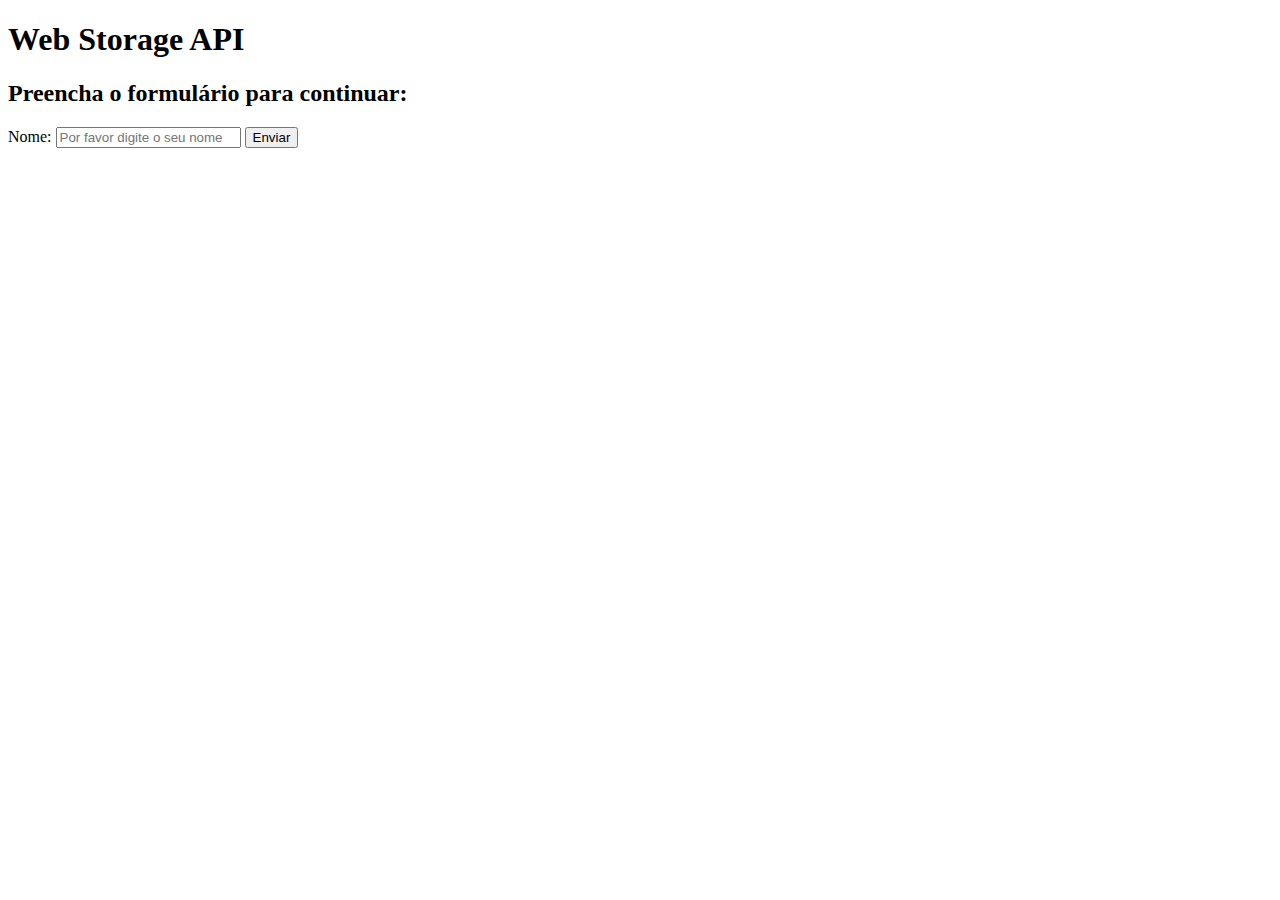
<file: web-storage-api/pratica/index.html>
<!DOCTYPE html>
<html lang="pt-BR">
  <head>
    <meta charset="UTF-8">
    <meta http-equiv="X-UA-Compatible" content="IE=edge">
    <meta name="viewport" content="width=device-width, initial-scale=1.0">
    <title>Web Storage API</title>
    <!-- <script src="script.js" defer></script> -->
    <script src="project.js" defer></script>
  </head>
  <body>
    <h1>Web Storage API</h1>
    <form id="name-form">
      <h2>Preencha o formulário para continuar:</h2>
      <label for="name">Nome:</label>
      <input type="text" name="name" id="name" placeholder="Por favor digite o seu nome" required>
      <input type="submit" value="Enviar">
    </form>
    <div id="welcome">
      <h2>Seja bem-vindo <span id="username"></span></h2>
      <button id="logout">Sair</button>
    </div>
  </body>
</html>
</file>
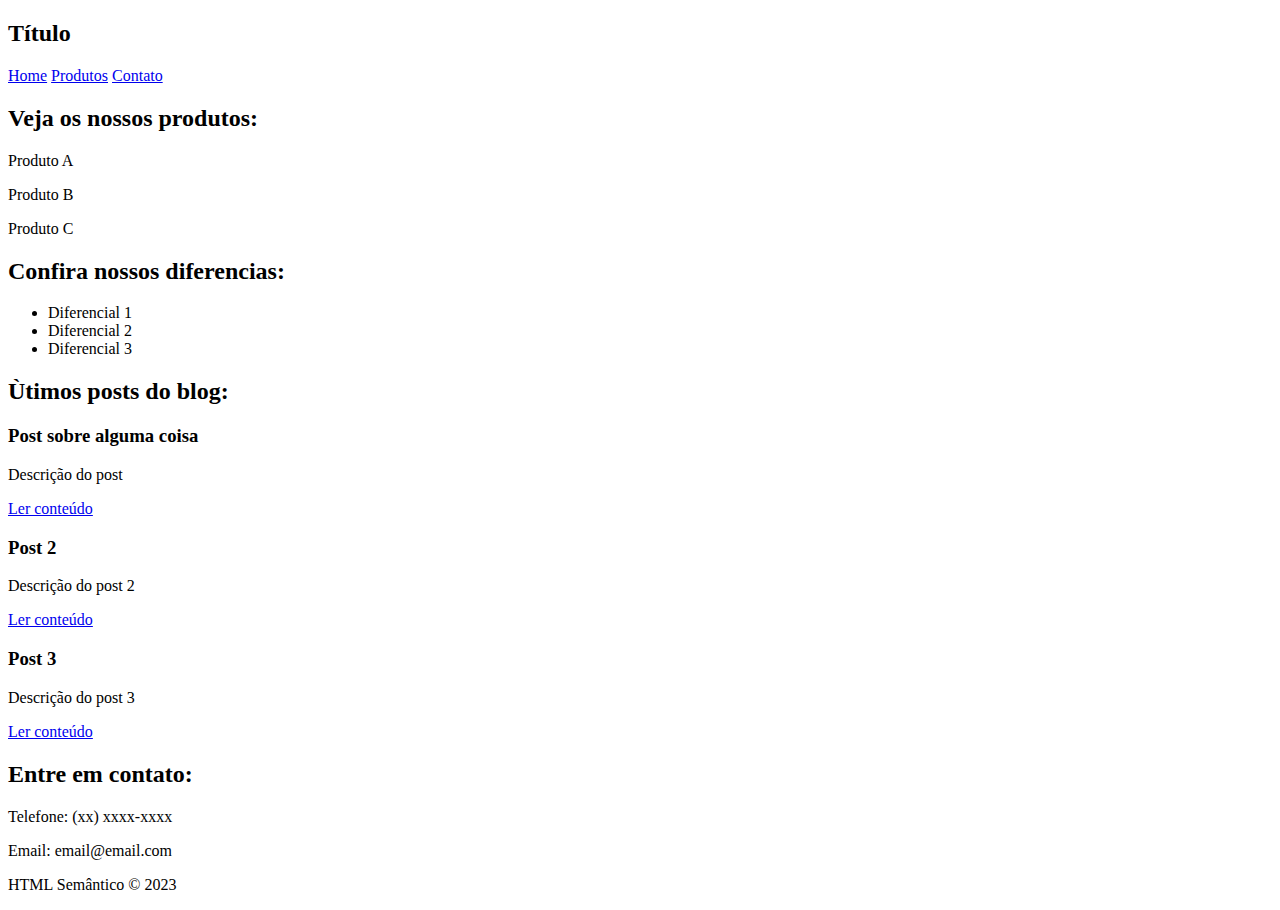
<file: html-semantico/exemplo.html>
<!DOCTYPE html>
<html lang="pt-BR">
  <head>
    <meta charset="UTF-8">
    <meta http-equiv="X-UA-Compatible" content="IE=edge">
    <meta name="viewport" content="width=device-width, initial-scale=1.0">
    <title>HTML Semântico</title>
  </head>
  <body>
    <header>
      <h2>Título</h2>
      <nav>
        <a href="#">Home</a>
        <a href="#">Produtos</a>
        <a href="#">Contato</a>
      </nav>
    </header>
    <section>
      <h2>Veja os nossos produtos:</h2>
      <p>Produto A</p>
      <p>Produto B</p>
      <p>Produto C</p>
    </section>
    <section>
      <h2>Confira nossos diferencias:</h2>
      <ul>
        <li>Diferencial 1</li>
        <li>Diferencial 2</li>
        <li>Diferencial 3</li>
      </ul>
    </section>
    <section>
      <h2>Ùtimos posts do blog:</h2>
      <article>
        <h3>Post sobre alguma coisa</h3>
        <p>Descrição do post</p>
        <a href="#">Ler conteúdo</a>
      </article>
      <article>
        <h3>Post 2</h3>
        <p>Descrição do post 2</p>
        <a href="#">Ler conteúdo</a>
      </article>
      <article>
        <h3>Post 3</h3>
        <p>Descrição do post 3</p>
        <a href="#">Ler conteúdo</a>
      </article>
    </section>
    <footer>
      <div>
        <h2>Entre em contato:</h2>
        <p>Telefone: (xx) xxxx-xxxx</p>
        <p>Email: email@email.com</p>
      </div>
      <p>HTML Semântico &copy; 2023</p>
    </footer>
  </body>
</html>
</file>
<file: css-flexbox/teoria/style.css>
body {
  padding-bottom: 500px;
}

/* Container */
.container {
  /* Alinhamento vertical */
  align-items: center;
  background-color: #eef;
  border: 2px solid red;
  display: flex;
  /* Define a disposição dos elementos na linha */
  /* flex-wrap: wrap; */
  height: 300px;
  /* Alinhamento horizontal */
  justify-content: space-between;
  max-width: 300px;
  padding: 15px;
}

.item {
  background-color: #ccc;
  border: 2px solid blue;
  height: 50px;
  width: 50px;
}

/* Itens */
.box {
  background-color: #ccc;
  border: 2px solid blue;
  /* Define o tamanho principal inicial de um item flexível */
  /* flex-basis: 100px; */
  /* flex-grow: 1; */
  /* flex-shrink: 1; */
  /* Shorthand para item */
  /* grow, shrink e  basis */
  flex: 1 1 100px;
  height: 50px;
}

/* #item-1 { */
  /* Define como um item vai crescer no layout */
  /* flex-grow: 2; */
/* } */

/* #item-2,
#item-3 {
  flex-grow: 1;
} */

/* #item-2 {
  flex-basis: 100px;
} */

/* #item-3 {
  flex-shrink: 2;
} */

#item-2 {
  order: 1;
}

#item-3 {
  order: 2;
}

#item-1 {
  order: 3;
}
</file>
<file: css-grid/teoria/style.css>
/* Grid início */
.container {
  background-color: #333;
  border: 3px solid red;
  display: grid;
  gap: 5px;
  grid-template-columns: 50px auto 10%;
  grid-template-rows: 70% 30%;
  height: 35vh;
  padding: 15px;
}

.container div {
  background-color: #ccc;
  border: 1px solid blue;
  padding: 20px;
}

/* Template areas */
.container-2 {
  background-color: #333;
  border: 3px solid red;
  display: grid;
  gap: 5px;
  grid-template-areas:
    'header header header header'
    'sidebar content content content'
    'footer footer footer footer';
  padding: 15px;
}

.container-2 div {
  background-color: #ccc;
  border: 1px solid blue;
  padding: 20px;
}

#header {
  grid-area: header;
}

#sidebar {
  grid-area: sidebar;
  height: 50vh;
}

#content {
  grid-area: content;
  height: 50vh;
}

#footer {
  grid-area: footer;
}

/* Alinhamento */
.container-3 {
  /* Vertical */
  align-items: center;
  background-color: #333;
  border: 3px solid red;
  display: grid;
  grid-template-columns: auto auto auto;
  height: 50vh;
  /* Horizontal */
  justify-content: center;
  padding: 15px;
}

.container-3 div {
  background-color: #ccc;
  border: 1px solid blue;
  padding: 20px;
}

/* Itens individuais */
.container-4 {
  background-color: #333;
  border: 3px solid red;
  display: grid;
  grid-template-columns: auto auto auto;
  padding: 15px;
}

.container-4 div {
  background-color: #ccc;
  border: 1px solid blue;
  padding: 20px;
}

#item-1 {
  grid-column-end: 4;
  grid-column-start: 1;
}

#item-2 {
  grid-row-end: 4;
  grid-row-start: 2;
}

#item-3 {
  height: 200px;
  justify-self: end;
}

#item-4 {
  align-self: center;
}

#item-5 {
  height: 200px;
  justify-self: start;
}

#item-6 {
  align-self: end;
}
</file>
<file: css-media-queries/pratica/style.css>
h1 {
  color: red;
}

h4 {
  color: blue;
}

/* 2 - Sintaxe */
@media screen and (max-width: 500px) {
  /* max-width =  tela menor que alguma resolução */
  h1 {
    color: blue;
  }
}

/* 3 - Outros modos */
/* screen, print, speech, all */

/* max-width em relação a folha de impresão */
@media print and (max-width: 600px) {
  h1 {
    color: green;
  }
}

/* 4 - Todos modos */
@media (max-width: 700px) {
  h2 {
    color: purple;
  }
}

/* 5 - Mobile first */
/* Vai de min-width para max-width, priorizando o mobile */
@media (min-width: 200px) {
  h2 {
    color:  teal;
  }
}

/* 6 - AND na media query */
@media (min-width: 300px) and (max-width: 400px) {
  h3 {
    font-size: 300px;
  }
}

/* 7 - Orientation */
@media (orientation: landscape) {
  h3 {
    color: brown;
  }
}

/* 8 - OR na media query */
@media (max-width: 200px), (orientation: landscape) {
  h3 {
    font-size: 4em;
  }
}

/* 9 - Cuidado ao aplicar media query */
/*  Media query na últimas regras */
@media (min-width: 600px) {
  h4 {
    color: red;
  }
}

/* 10 - Breakpoints */
h5 {
  font-size: 3em;
}

/* 320px - 480px = mobile */
/* Em mobile first não precisa de MQ */
h5 {
  color: aqua;
}

/* 480px - 768px = tablet */
@media (min-width: 480px) {
  h5 {
    color: burlywood;
  }
}

/* 768px - 1024px = telas menores, laptops */
@media (min-width: 768px) {
  h5 {
    color: cadetblue;
  }
}

/* 1024px - 1200px = desktop */
@media (min-width: 1024px) {
  h5 {
    color: coral;
  }
}

/* 1200 e + = telas maiores, tvs */
@media (min-width: 1200px) {
  h5 {
    color: darkorchid;
  }
}
</file>
<file: css-para-iniciantes/pratica/css/style.css>
* {
  box-sizing: border-box;
  font-family: Helvetica;
  margin: 0;
  padding: 0;
}

/* Cabeçalho */
header {
  background-color: #3db36b;
  border-bottom: 3px solid #0f642f;
  color: #fff;
  padding: 15px;
  text-align: center;
}

/* Grid de produtos  */
.container {
  background-color: #eee;
  min-height: 60vh;
  padding: 50px;
}

.products-container {
  margin: 0 auto;
  max-width: 1200px;
}

.card {
  display: inline-block;
  margin: 1%;
  padding: 15px;
  width: 31%;
}

.product-image {
  background-position: center;
  background-size: cover;
  height: 300px;
  margin-bottom: 10px;
  width: 100%;
}

#img-1 {
  background-image: url('../img/tenis1.jpg');
}

#img-2 {
  background-image: url('../img/tenis2.jpg');
}

#img-3 {
  background-image: url('../img/tenis3.jpg');
}

#img-4 {
  background-image: url('../img/tenis4.jpg');
}

#img-5 {
  background-image: url('../img/tenis5.jpg');
}

#img-6 {
  background-image: url('../img/tenis6.jpg');
}

h3 {
  border-left: 5px solid #0f642f;
  color: #3db36b;
  font-size: 24px;
  margin-bottom: 10px;
  padding-left: 7px;
}

.card p {
  margin-bottom: 10px;
}

.bold {
  font-weight: bold;
}

.btn {
  background-color: #3db36b;
  border-radius: 5px;
  color: #fff;
  display: block;
  padding: 15px;
  text-align: center;
  text-decoration: none;
  text-transform: uppercase;
  transition: .5s;
  width: 100%;
}

.btn:hover {
  background-color: #0f642f;
}

/* Rodapé */
footer {
  background-color: #3db36b;
  border-top: 3px solid #0f642f;
  color: #fff;
  padding: 80px;
  text-align: center;
}
</file>
<file: css-para-iniciantes/teoria/style.css>
body {
  padding: 20px 20px 500px 20px;
}

p {
  color: green;
  font-size: 30px;
}

/* Classes e ids */
#titulo-principal {
  background-color: yellow;
  color: black;
  font-family: Helvetica;
  padding: 10px;
}

.meu-paragrafo {
  background-color: black;
  color: red;
}

/* Elementos da página, listas */
* {
  font-family: Arial;
}

h1,
p {
  border-bottom: 1px solid red;
}

/* Cores */
.nome-da-cor {
  color: pink;
}

.hexa {
  background-color: #333;
  color: #e1f33e;
}

.rgb {
  color: rgb(18, 124, 211);
}

/* Fontes */
.serifada {
  font-family: Georgia;
}

.sem-serifa {
  font-family: Helvetica;
}

.mono-espacada {
  font-family: 'Courier New';
}

/* Size e Weight */
.tamanho-fonte-grande {
  font-size: 64px;
}

.tamanho-fonte-pequena {
  font-size: 12px;
}

.fonte-peso {
  font-weight: 700;
}

.texto-italico {
  font-style: italic;
}

/* Box model */
.box-model {
  border: 1px solid blue;
  height: 100px;
  margin: 20px;
  padding: 20px;
  width: 200px;
}

/* Propriedades de texto */
.alinhamento {
  text-align: center;
}

.transform-maiuscula {
  text-transform: uppercase;
}

.transform-minuscula {
  text-transform: lowercase;
}

/* Espaçamentos de linhas e letras */
.espacamento-texto {
  letter-spacing: 8px;
  line-height: 40px;
  width: 150px;
}

/* Links */
.decoration {
  text-decoration: none;
}

.visitado:visited {
  color: orange;
}

.estilo-hover:hover {
  background-color: #1292ae;
}

/* Link em button */
.btn {
  background-color: #34ae43;
  border: 3px solid #234966;
  border-radius: 5px;
  color: #fff;
  display: block;
  margin: 20px;
  padding: 12px 7px;
  text-align: center;
  text-decoration: none;
  transition: 0.5s;
  width: 120px;
}

.btn:hover {
  background-color: #234966;
}

/* Listas */
.sem-estilo {
  list-style: none;
}

/* Display */
.inline {
  background-color: teal;
  display: inline-block;
  height: 50px;
  margin: 5px;
  width: 50px;
}

.bloco {
  display: block;
}

.hidden {
  display: none;
}

/* Position Fixed */
.elemento-fixo {
  background-color: #1292ae;
  border-bottom: 2px solid #342299;
  color: #fff;
  left: 0;
  padding: 15px;
  position: fixed;
  text-align: center;
  top: 0;
  width: 100%;
}

/* Pseudo seletor - First Child */
.primeiro-elemento p:first-child {
  color: purple;
  font-weight: bold;
}

/* Pseudo elemento */
.primeira-letra::first-letter {
  background-color: red;
  color: blue;
  font-size: 40px;
  padding: 4px;
}

/* Especifidade */
h2 {
  color: red;
}

.titulo {
  color: green;
}

#meu-titulo-preferido {
  color: blue;
}

/* IMPORTANT */
h2 {
  color: purple !important;
}
</file>
<file: css-position/teoria/style.css>
div {
  background-color: #ccc;
  border: 1px solid #222;
  height: 50px;
  padding: 10px;
}

/* RELATIVE */
.relative {
  background-color: #321;
  color: #fff;
  position: relative;
}

.relative-alterada {
  left: 20px;
  top: 20px;
}

/* ABSOLUTE */
.absolute {
  background-color: #914;
  height: 25px;
  position: absolute;
  right: 20px;
  top: 20px;
  width: 70px;
}

/* FIXED */
html {
  padding-bottom: 1000px;
}

.fixed {
  background-color: #528;
  color: #fff;
  height: 50px;
  left: 100px;
  position: fixed;
  top: 10px;
  width: 50px;
}

/* STICKY */
.sticky {
  background-color: #881;
  height: 50px;
  position: sticky;
  top: 10px;
  width: 100px;
}
</file>
<file: dark-mode/pratica/assets/css/style.css>
* {
  box-sizing: border-box;
  font-family: Helvetica;
  margin: 0;
  padding: 0;
}

html,
body {
  background-color: #eceff1;
  height: 100%;
  transition: .3s;
}

input[type='checkbox'] {
  display: none;
}

.bi {
  cursor: pointer;
  font-size: 1.3rem;
}

.bi-moon {
  display: none;
}

header {
  align-items: center;
  background-color: #eceff1;
  box-shadow: .5px .5px 10px .5px #000;
  display: flex;
  justify-content: space-between;
  padding: 1rem 2rem;
  position: relative;
}

main {
  display: flex;
  justify-content: center;
}

.card {
  background-color: #fff;
  box-shadow: 5px 5px 5px 0 rgba(0, 0, 0, .3);
  display: flex;
  margin-top: 4rem;
  position: relative;
  width: 60%;
}

.card-image,
.card-details {
  padding: 2rem;
  width: 50%;
}

.card-image {
  background-color: #eff7fc;
  position: relative;
}

.card-image span {
  font-size: 6rem;
  font-weight: 900;
}

.card-image img {
  transform: rotate(-25deg);
  position: absolute;
  right: -1rem;
  top: 10rem;
  width: 130%;
}

.card-details h2 {
  font-size: 3rem;
  margin-bottom: 1rem;
}

.card-details .subtitle {
  color: #444;
  font-weight: bold;
  margin-bottom: 1rem;
  text-transform: uppercase;
}

.card-details .description {
  line-height: 1.6rem;
  margin-bottom: 2rem;
}

.card-details .price-container {
  display: flex;
  justify-content: space-between;
}

.card-details .price-container .price {
  font-size: 2rem;
  font-weight: 900;
}

.card-details .price-container .btn {
  background-color: #444;
  border: none;
  border-radius: 3rem;
  color: #fff;
  cursor: pointer;
  height: 3rem;
  text-transform: uppercase;
  width: 7rem;
}

/* Dark theme */
.dark,
.dark header {
  background-color: #263238;
  color: #fff;
}

.dark .bi-sun {
  display: none;
}

.dark .bi-moon {
  display: block;
}

.dark .card {
  background-color: #37474f;
}

.dark .card-image {
  background-color: #273035;
}

.dark .card-details .subtitle {
  color: #67b4f3;
}

.dark .card-details .description {
  color: #2196f3;
}

.dark .card-details .price-container .btn {
  background-color: #67b4f3;
}
</file>
<file: landing-page/pratica/assets/css/style.css>
:root {
  --primary: #eb1ccc;
  --secondary: #95989a;
  --text-color: #fff;
  --text-secondary: #000;
  --text-tertiary: #5d5d5d;
}

* {
  box-sizing: border-box;
  font-family: Montserrat;
  margin: 0;
  padding: 0;
}

/* Event form */
#event-description {
  align-items: center;
  background: linear-gradient(rgba(0, 0, 0, 0.8), rgba(0, 0, 0, 0.8)), url("../img/hrz-5.jpg");
  background-position: center;
  background-size: cover;
  color: var(--text-color);
  display: flex;
  height: 85vh;
  justify-content: space-around;
}

#disclaimer h2,
#disclaimer .event-date {
  color: var(--primary);
}

#disclaimer h2 {
  font-size: 3em;
  margin-bottom: 1em;
}

#disclaimer .about-event {
  font-size: 2em;
  font-weight: bold;
  margin-bottom: 1em;
  max-width: 350px;
  text-transform: uppercase;
}

#disclaimer p {
  font-size: 1.2em;
  margin-bottom: .3em;
}

#disclaimer .event-date {
  font-weight: bold;
}

#subscription-form {
  background-color: var(--secondary);
  max-width: 22%;
  padding: 2em;
}

#subscription-form p {
  color: var(--text-secondary);
  font-size: 1.5em;
  margin-bottom: 1em;
}

.form-group {
  display: flex;
  flex-direction: column;
  margin-bottom: .8rem;
}

.form-group label {
  color: var(--text-tertiary);
  font-weight: bold;
  margin-bottom: .3em;
}

.form-group input,
.form-group select {
  border: none;
  border-radius: 5px;
  outline: none;
  padding: 6px 8px;
}

.btn {
  background-color: var(--primary);
  border: none;
  color: var(--text-color);
  cursor: pointer;
  opacity: .8;
  padding: 12px;
  text-transform: uppercase;
  width: 100%;
}

.btn:hover {
  opacity: 1;
}

/* Benefits section */
#key-benefits h2 {
  background-color: var(--secondary);
  font-weight: 500;
  padding: 2em;
  text-align: center;
}

.benefits {
  display: flex;
  justify-content: space-around;
  margin: 0 auto;
  padding: 4em;
  width: 80%;
}

.benefit {
  align-items: center;
  color: var(--text-tertiary);
  display: flex;
  flex-direction: column;
  max-width: 20%;
  text-align: center;
}

.benefit .benefit-img {
  background-position: center;
  background-size: cover;
  border-radius: 50%;
  height: 250px;
  margin-bottom: 1em;
  width: 250px;
}

#benefit-1 {
  background-image: url('../img/sqr-1.jpg');
}

#benefit-2 {
  background-image: url('../img/sqr-2.jpg');
}

#benefit-3 {
  background-image: url('../img/sqr-3.jpg');
}

/* Events location */
#location {
  align-items: center;
  background: linear-gradient(rgba(0, 0, 0, 0.8), rgba(0, 0, 0, 0.8)), url("../img/hrz-1.jpg");
  background-position: center;
  background-size: cover;
  color: var(--text-color);
  display: flex;
  justify-content: space-around;
  margin-bottom: 3em;
  height: 400px;
}

#address,
#about-location {

  max-width: 30%;
}

#address {
  display: flex;
}

#address i {
  color: var(--primary);
  font-size: 4em;
  margin-right: .5em;
}

#address-details {
  font-size: 1.3em;
  text-align: center;
}

#about-location h3 {
  color: var(--primary);
  font-size: 2.5em;
  margin-bottom: 1em;
  text-transform: uppercase;
}

#about-location p {
  line-height: 1.5em;
}

/* Event details container */
#details {
  margin: 0 auto;
  width: 80%;
}

.detail {
  align-items: flex-start;
  display: flex;
  gap: 5%;
  justify-content: space-between;
  margin-bottom: 4em;
}

.detail h3 {
  font-size: 2em;
  font-weight: 500;
  margin-bottom: 1em;
}

#detail-1 h3 {
  font-size: 3em;
  font-weight: 700;
}

.detail img {
  width: 50%;
}

.detail-description {
  padding-left: 2em;
  width: 100%;
}

.detail-description ul {
  list-style-position: inside;
}

.detail-description ul li {
  margin-bottom: .4em;
}

.detail-description ul li:last-child {
  font-weight: bold;
}

/* Call to Action Section */
#cta {
  align-items: center;
  background: linear-gradient(rgba(0, 0, 0, 0.8), rgba(0, 0, 0, 0.8)), url("../img/hrz-1.jpg");
  background-position: center;
  background-size: cover;
  color: var(--text-color);
  display: flex;
  flex-direction: column;
  height: 300px;
  justify-content: center;
}

#cta h3 {
  font-size: 2em;
  font-weight: 500;
  margin-bottom: 1.2em;
}

#cta .btn {
  font-size: 1.2em;
  font-weight: 600;
  margin: 0 auto;
  width: 30%;
}

/* Footer */
#footer {
  color: var(--secondary);
  display: flex;
  flex-direction: column;
  height: 250px;
  justify-content: center;
  text-align: center;
}

#footer h3 {
  font-size: 1.8em;
  margin-bottom: .5em;
}

#footer p:nth-child(2) {
  font-size: 1.2em;
  margin-bottom: 1em;
}

#footer span {
  font-weight: bold;
}

/* Mobile */
@media (max-width: 450px) {
  .btn {
    opacity: 1;
  }

  /* Event form */
  #event-description {
    flex-direction: column;
    height: auto;
  }

  #disclaimer {
    padding: 2em;
  }

  #disclaimer h2 {
    margin-bottom: .5em;
  }

  #subscription-form {
    margin-bottom: 2em;
    max-width: 70%;
  }

  /* Benefits section */
  .benefits {
    align-items: center;
    flex-direction: column;
    padding: 2em;
    width: auto;
  }

  .benefit {
    margin-bottom: 2em;
    max-width: 100%;
  }

  /* Events location */
  #location {
    flex-direction: column;
    height: auto;
    padding: 2em 0;
    text-align: center;
  }

  #address {
    flex-direction: column;
    order: 2;
    width: 100%;
  }

  #address i {
    margin: .3em 0;
  }

  #about-location {
    max-width: 100%;
    order: 1;
  }

  #about-location h3 {
    margin-bottom: 0;
  }

  #about-location p {
    display: none;
  }

  /* Event details container */
  .detail {
    flex-direction: column;
    gap: 0;
    margin-bottom: .5em;
  }

  .detail img {
    margin: 2em 0;
    width: 100%;
  }

  #detail-1 img {
    display: none;
  }

  .detail-description {
    padding: 0;
  }

  #detail-3 img {
    order: 2;
  }

  #detail-3 .detail-description {
    order: 1;
  }

  /* Call to Action Section */
  #cta {
    text-align: center;
  }

  #cta .btn {
    width: 80%;
  }
}
</file>
<file: modal/pratica/assets/css/style.css>
* {
  box-sizing: border-box;
  font-family: Helvetica;
  margin: 0;
  padding: 0;
}

body {
  padding: 1rem;
}

h1 {
  margin-bottom: 1rem;
}

button {
  background-color: #888;
  border: none;
  border-radius: .25rem;
  color: #fff;
  cursor: pointer;
  font-size: 1rem;
  opacity: .8;
  padding: .6rem 1.2rem;
  transition: 0.4s;
}

button:hover {
  opacity: 1;
}

#open-modal {
  background-color: #007bff;
}

#fade,
#modal {
  opacity: 1;
  pointer-events: all;
  transition: .5s;
}

#fade.hide,
#modal.hide {
  opacity: 0;
  pointer-events: none;
}

#modal.hide {
  top: 0;
}

#fade {
  background-color: rgba(0, 0, 0, 0.6);
  height: 100%;
  left: 0;
  position: fixed;
  top: 0;
  width: 100%;
  z-index: 5;
}

#modal {
  background-color: #fff;
  border-radius: .5rem;
  left: 50%;
  max-width: 90%;
  padding: 1.2rem;
  position: fixed;
  top: 50%;
  transform: translate(-50%, -50%);
  width: 500px;
  z-index: 10;
}

.modal-header {
  align-items: center;
  border-bottom: 1px solid #ccc;
  display: flex;
  justify-content: space-between;
  margin-bottom: 1rem;
  padding-bottom: 1rem;
}

.modal-body p {
  margin-bottom: 1rem;
}
</file>
<file: tela-de-login/pratica/assets/css/style.css>
* {
  border: none;
  box-sizing: border-box;
  color: #323232;
  font-family: Helvetica;
  margin: 0;
  padding: 0;
}

body {
  background-image: url('../img/background.jpg');
  background-size: cover;
  background-position-y: -200px;
}

input:focus {
  outline: none;
}

a,
label {
  /* Tamanho de fonte padrão * .8 */
  font-size: .8rem;
}

a:hover {
  color: #08558b;
}

#login-container {
  background-color: #fff;
  border-radius: 10px;
  margin-left: auto;
  margin-right: auto;
  margin-top: 10vh;
  padding: 20px 30px;
  text-align: center;
  width: 400px;
}

form {
  margin-bottom: 40px;
  margin-top: 30px;
}

label,
input {
  display: block;
  text-align: left;
  width: 100%;
}

label {
  font-weight: bold;
}

input {
  border-bottom: 2px solid #323232;
  font-size: 1rem;
  margin-bottom: 20px;
  padding: 10px;
}

input:focus {
  border-bottom: 1px solid #08558b;
}

#forgot-pass {
  display: block;
  text-align: right;
}

input[type="submit"] {
  background-color: #08558b;
  border: none;
  border-radius: 20px;
  color: #fff;
  cursor: pointer;
  font-weight: bold;
  height: 40px;
  margin-top: 30px;
  text-align: center;
  text-transform: uppercase;
}

input[type="submit"]:hover {
  background-color: #1b223c;
  transition: .5s;
}

#social-container,
#social-container p {
  margin-bottom: 20px;
}

#social-container i {
  border-radius: 50%;
  color: #fff;
  cursor: pointer;
  height: 40px;
  line-height: 40px;
  margin: 0 5px;
  width: 40px;
}

.fa-facebook-f {
  background-color: #3b5998;
}

.fa-linkedin {
  background-color: #0077b5;
}

#register-container p {
  margin-bottom: 10px;
}
</file>
